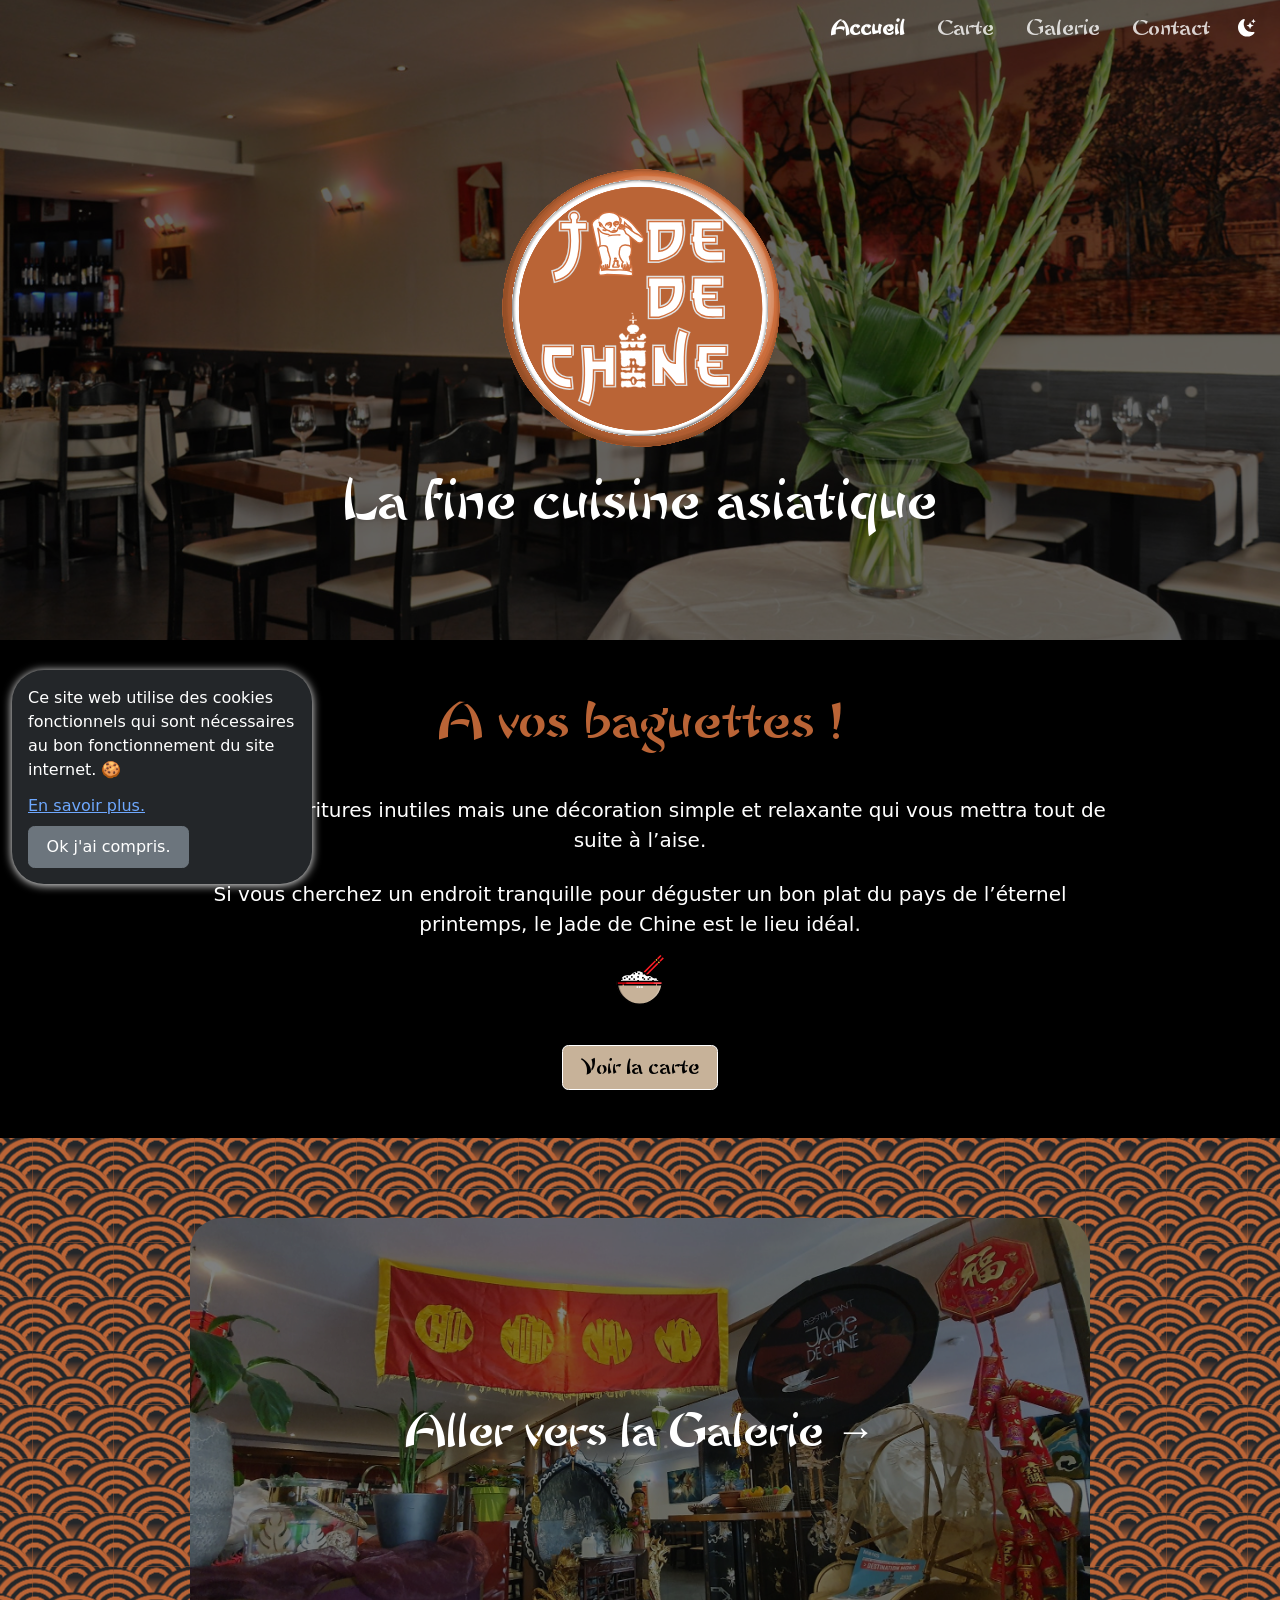
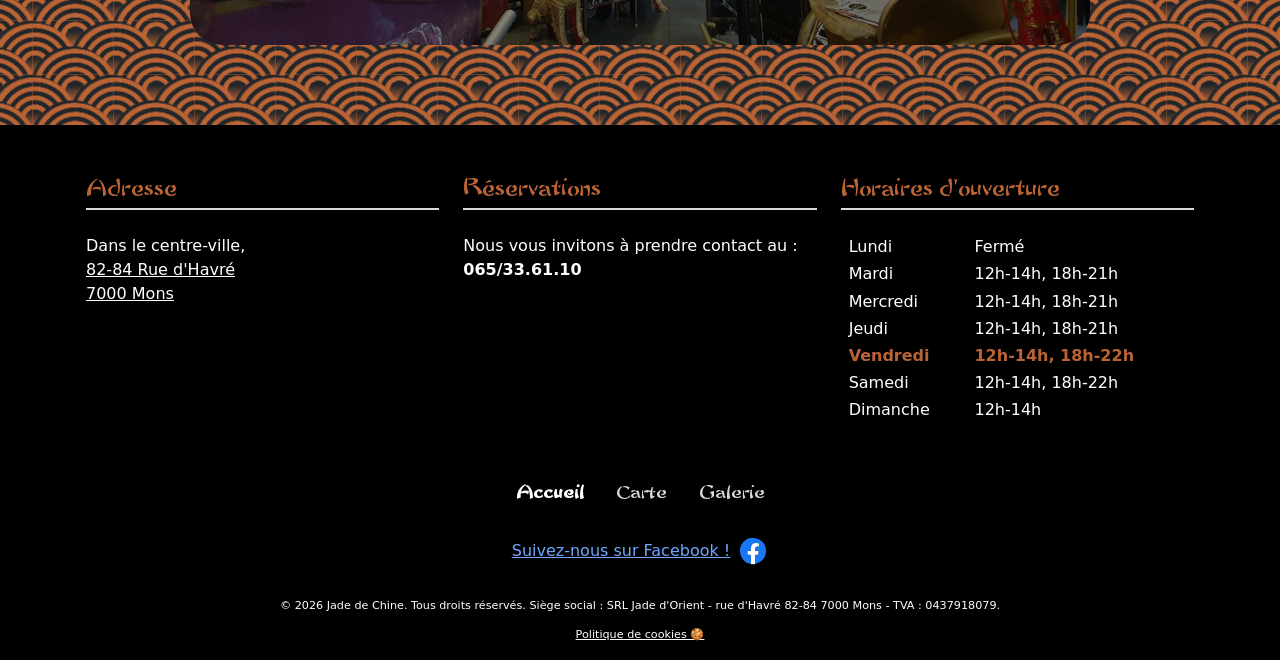
<file: index.html>
<!doctype html>
<html lang="fr">
<head>
  <meta charset="utf-8">
  <meta name="viewport" content="width=device-width, initial-scale=1">
  <title>Jade de Chine – Restaurant asiatique à Mons</title>
  <meta name="description" content="Jade de Chine, la fine cuisine asiatique au centre-ville de Mons : spécialités thaïlandaises, chinoises et vietnamiennes. 82-84 Rue d'Havré. Réservations : 065/33.61.10.">
  <meta name="author" content="Harrison NGUYEN &amp; Harry NGUYEN">
  <link rel="canonical" href="https://www.jadedechine.be/">
  <meta property="og:type" content="website">
  <meta property="og:site_name" content="Jade de Chine">
  <meta property="og:title" content="Jade de Chine – Restaurant asiatique à Mons">
  <meta property="og:description" content="Jade de Chine, la fine cuisine asiatique au centre-ville de Mons : spécialités thaïlandaises, chinoises et vietnamiennes. 82-84 Rue d'Havré. Réservations : 065/33.61.10.">
  <meta property="og:url" content="https://www.jadedechine.be/">
  <meta property="og:image" content="https://www.jadedechine.be/Images/Accueil.jpg">
  <meta name="theme-color" content="#ba6436">
  <link rel="icon" type="image/svg+xml" href="Images/JadeMons3.svg">
  <link rel="preload" href="Font/CHOWFUN_.TTF" as="font" type="font/ttf" crossorigin>
  <link rel="stylesheet" href="CSS/style.css">
  <script>
    /* Appliqué avant l'affichage pour éviter le « flash » du mauvais thème */
    document.documentElement.classList.add("js");
    try { if (sessionStorage.getItem("Theme") === "light") document.documentElement.classList.add("light"); } catch (e) {}
  </script>
</head>
<body>
  <a class="skip-link" href="#contenu">Aller au contenu</a>

  <!-- Barre de navigation (identique sur toutes les pages) -->
  <nav class="site-nav" id="site-nav" aria-label="Navigation principale">
    <div class="site-nav__inner">
      <a class="site-nav__brand" href="./" aria-label="Jade de Chine – Accueil">
        <img src="Images/JadeMons3.svg" alt="" width="40" height="40">
      </a>
      <button class="site-nav__toggle" type="button" aria-expanded="false" aria-controls="site-nav-menu" aria-label="Ouvrir le menu">
        <svg viewBox="0 0 30 30" aria-hidden="true"><path stroke="currentColor" stroke-linecap="round" stroke-width="2" d="M4 7h22M4 15h22M4 23h22"/></svg>
      </button>
      <ul class="site-nav__menu" id="site-nav-menu">
        <li><a class="site-nav__link" href="./" aria-current="page">Accueil</a></li>
        <li><a class="site-nav__link" href="Carte/">Carte</a></li>
        <li><a class="site-nav__link" href="Galerie/">Galerie</a></li>
        <li><a class="site-nav__link" href="#Contact">Contact</a></li>
        <li>
          <button class="theme-toggle" type="button" data-theme-toggle aria-label="Passer au thème clair" aria-pressed="false">
            <svg class="ico-moon" viewBox="0 0 16 16" aria-hidden="true"><path d="M6 .278a.768.768 0 0 1 .08.858 7.208 7.208 0 0 0-.878 3.46c0 4.021 3.278 7.277 7.318 7.277.527 0 1.04-.055 1.533-.16a.787.787 0 0 1 .81.316.733.733 0 0 1-.031.893A8.349 8.349 0 0 1 8.344 16C3.734 16 0 12.286 0 7.71 0 4.266 2.114 1.312 5.124.06A.752.752 0 0 1 6 .278z"/><path d="M10.794 3.148a.217.217 0 0 1 .412 0l.387 1.162c.173.518.579.924 1.097 1.097l1.162.387a.217.217 0 0 1 0 .412l-1.162.387a1.734 1.734 0 0 0-1.097 1.097l-.387 1.162a.217.217 0 0 1-.412 0l-.387-1.162A1.734 1.734 0 0 0 9.31 6.593l-1.162-.387a.217.217 0 0 1 0-.412l1.162-.387a1.734 1.734 0 0 0 1.097-1.097l.387-1.162zM13.863.099a.145.145 0 0 1 .274 0l.258.774c.115.346.386.617.732.732l.774.258a.145.145 0 0 1 0 .274l-.774.258a1.156 1.156 0 0 0-.732.732l-.258.774a.145.145 0 0 1-.274 0l-.258-.774a1.156 1.156 0 0 0-.732-.732l-.774-.258a.145.145 0 0 1 0-.274l.774-.258c.346-.115.617-.386.732-.732L13.863.1z"/></svg>
            <svg class="ico-sun" viewBox="0 0 16 16" aria-hidden="true"><path d="M8 12a4 4 0 1 0 0-8 4 4 0 0 0 0 8zM8 0a.5.5 0 0 1 .5.5v2a.5.5 0 0 1-1 0v-2A.5.5 0 0 1 8 0zm0 13a.5.5 0 0 1 .5.5v2a.5.5 0 0 1-1 0v-2A.5.5 0 0 1 8 13zm8-5a.5.5 0 0 1-.5.5h-2a.5.5 0 0 1 0-1h2a.5.5 0 0 1 .5.5zM3 8a.5.5 0 0 1-.5.5h-2a.5.5 0 0 1 0-1h2A.5.5 0 0 1 3 8zm10.657-5.657a.5.5 0 0 1 0 .707l-1.414 1.415a.5.5 0 1 1-.707-.708l1.414-1.414a.5.5 0 0 1 .707 0zm-9.193 9.193a.5.5 0 0 1 0 .707L3.05 13.657a.5.5 0 0 1-.707-.707l1.414-1.414a.5.5 0 0 1 .707 0zm9.193 2.121a.5.5 0 0 1-.707 0l-1.414-1.414a.5.5 0 0 1 .707-.707l1.414 1.414a.5.5 0 0 1 0 .707zM4.464 4.465a.5.5 0 0 1-.707 0L2.343 3.05a.5.5 0 1 1 .707-.707l1.414 1.414a.5.5 0 0 1 0 .708z"/></svg>
          </button>
        </li>
      </ul>
    </div>
  </nav>

  <main id="contenu">
    <!-- En-tête -->
    <header class="hero">
      <img class="hero__img" src="Images/Accueil.jpg" alt="" fetchpriority="high">
      <div class="hero__content">
        <h1 class="sr-only">Jade de Chine – Restaurant asiatique à Mons</h1>
        <img class="hero__logo" src="Images/JadeMons3.svg" alt="Logo Jade de Chine">
        <p class="hero__tagline">La fine cuisine asiatique</p>
      </div>
    </header>

    <!-- Description -->
    <section class="intro">
      <h2 class="intro__title reveal">A vos baguettes !</h2>
      <p class="intro__text reveal">Ici, pas de fioritures inutiles mais une décoration simple et relaxante qui vous mettra tout de suite à l’aise.</p>
      <p class="intro__text reveal">Si vous cherchez un endroit tranquille pour déguster un bon plat du pays de l’éternel printemps, le Jade de Chine est le lieu idéal.</p>
      <img class="intro__rice reveal" src="Images/Rice.svg" alt="" width="50" height="50">
      <a class="btn reveal" href="Carte/">Voir la carte</a>
    </section>

    <!-- Vers la Galerie -->
    <section class="pattern-bg">
      <a class="teaser" href="Galerie/">
        <img src="Images/Galerie/Header.jpg" alt="" loading="lazy" width="2046" height="971">
        <span class="teaser__label">Aller vers la Galerie →</span>
      </a>
    </section>
  </main>

  <!-- Pied de page (identique sur toutes les pages) -->
  <footer class="site-footer" id="Contact">
    <div class="container">
      <div class="footer-cols">
        <section>
          <h2 class="footer-title">Adresse</h2>
          <address>
            Dans le centre-ville,<br>
            <a href="https://www.google.com/maps/search/?api=1&amp;query=Jade+de+Chine+82+Rue+d%27Havr%C3%A9+7000+Mons" target="_blank" rel="noopener">82-84 Rue d'Havré<br>7000 Mons</a>
          </address>
        </section>

        <section>
          <h2 class="footer-title">Réservations</h2>
          <p>Nous vous invitons à prendre contact au :<br>
            <a href="tel:+3265336110">065/33.61.10</a></p>
        </section>

        <section class="footer-cols__hours">
          <h2 class="footer-title">Horaires d'ouverture</h2>
          <table class="hours">
            <caption class="sr-only">Horaires d'ouverture</caption>
            <tbody>
              <tr data-day="1"><th scope="row">Lundi</th><td>Fermé</td></tr>
              <tr data-day="2"><th scope="row">Mardi</th><td>12h-14h, 18h-21h</td></tr>
              <tr data-day="3"><th scope="row">Mercredi</th><td>12h-14h, 18h-21h</td></tr>
              <tr data-day="4"><th scope="row">Jeudi</th><td>12h-14h, 18h-21h</td></tr>
              <tr data-day="5"><th scope="row">Vendredi</th><td>12h-14h, 18h-22h</td></tr>
              <tr data-day="6"><th scope="row">Samedi</th><td>12h-14h, 18h-22h</td></tr>
              <tr data-day="0"><th scope="row">Dimanche</th><td>12h-14h</td></tr>
            </tbody>
          </table>
        </section>
      </div>

      <nav aria-label="Pied de page">
        <ul class="footer-nav">
          <li><a href="./" aria-current="page">Accueil</a></li>
          <li><a href="Carte/">Carte</a></li>
          <li><a href="Galerie/">Galerie</a></li>
        </ul>
      </nav>

      <div class="footer-social">
        <a href="https://www.facebook.com/lejadedechine/?locale=fr_FR" target="_blank" rel="noopener">
          Suivez-nous sur Facebook !
          <img src="Images/Facebook.svg" alt="" width="30" height="30">
        </a>
      </div>

      <div class="footer-legal">
        <p>&copy; <span data-year>2025</span> Jade de Chine. Tous droits réservés. Siège social : SRL Jade d'Orient - rue d'Havré 82-84 7000 Mons - TVA : 0437918079.</p>
        <p><a href="Politique-Cookies/">Politique de cookies 🍪</a></p>
      </div>
    </div>
  </footer>

  <!-- Bandeau cookies -->
  <div class="cookie-banner" id="cookie-banner" role="region" aria-label="Information cookies" hidden>
    <p>Ce site web utilise des cookies fonctionnels qui sont nécessaires au bon fonctionnement du site internet. 🍪</p>
    <a href="Politique-Cookies/">En savoir plus.</a>
    <br>
    <button class="btn btn--secondary" type="button" data-cookie-ok>Ok j'ai compris.</button>
  </div>

  <script src="JS/main.js"></script>
  <script src="JS/annonces.js"></script>
</body>
</html>
</file>
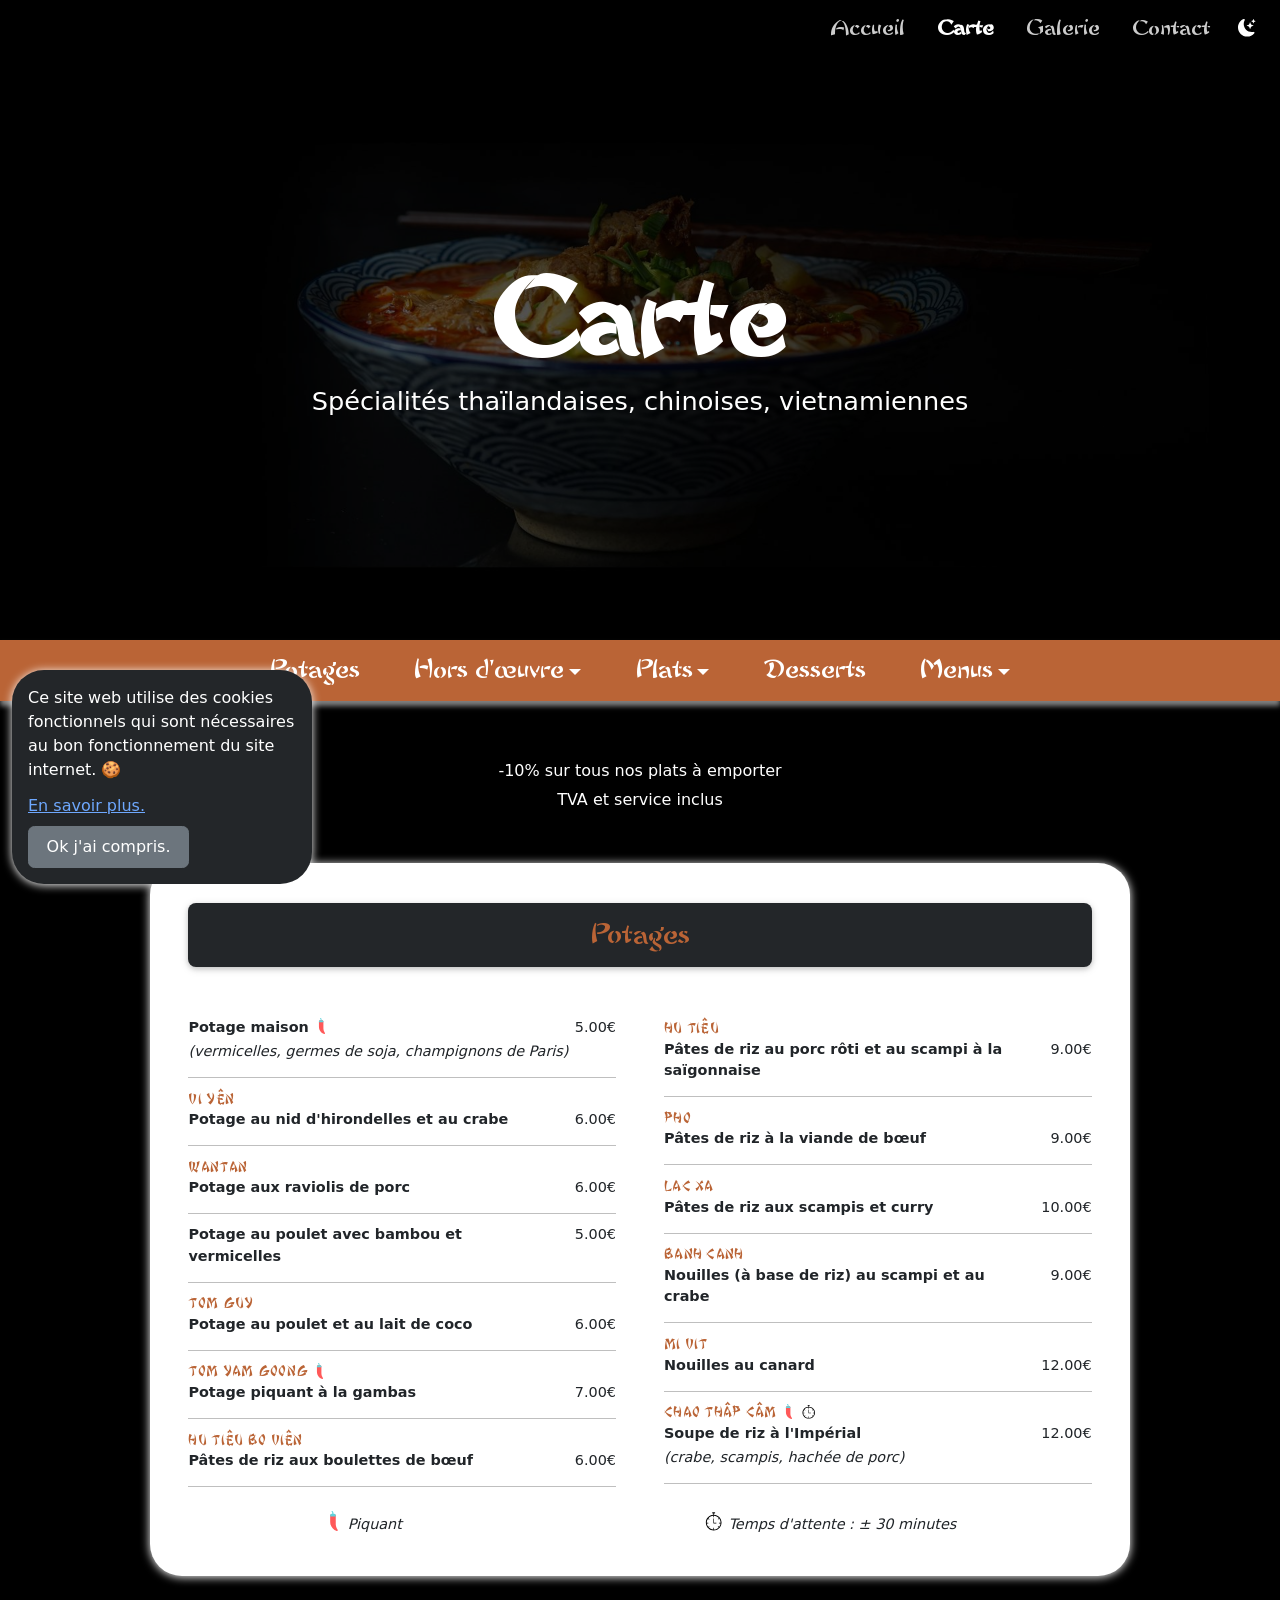
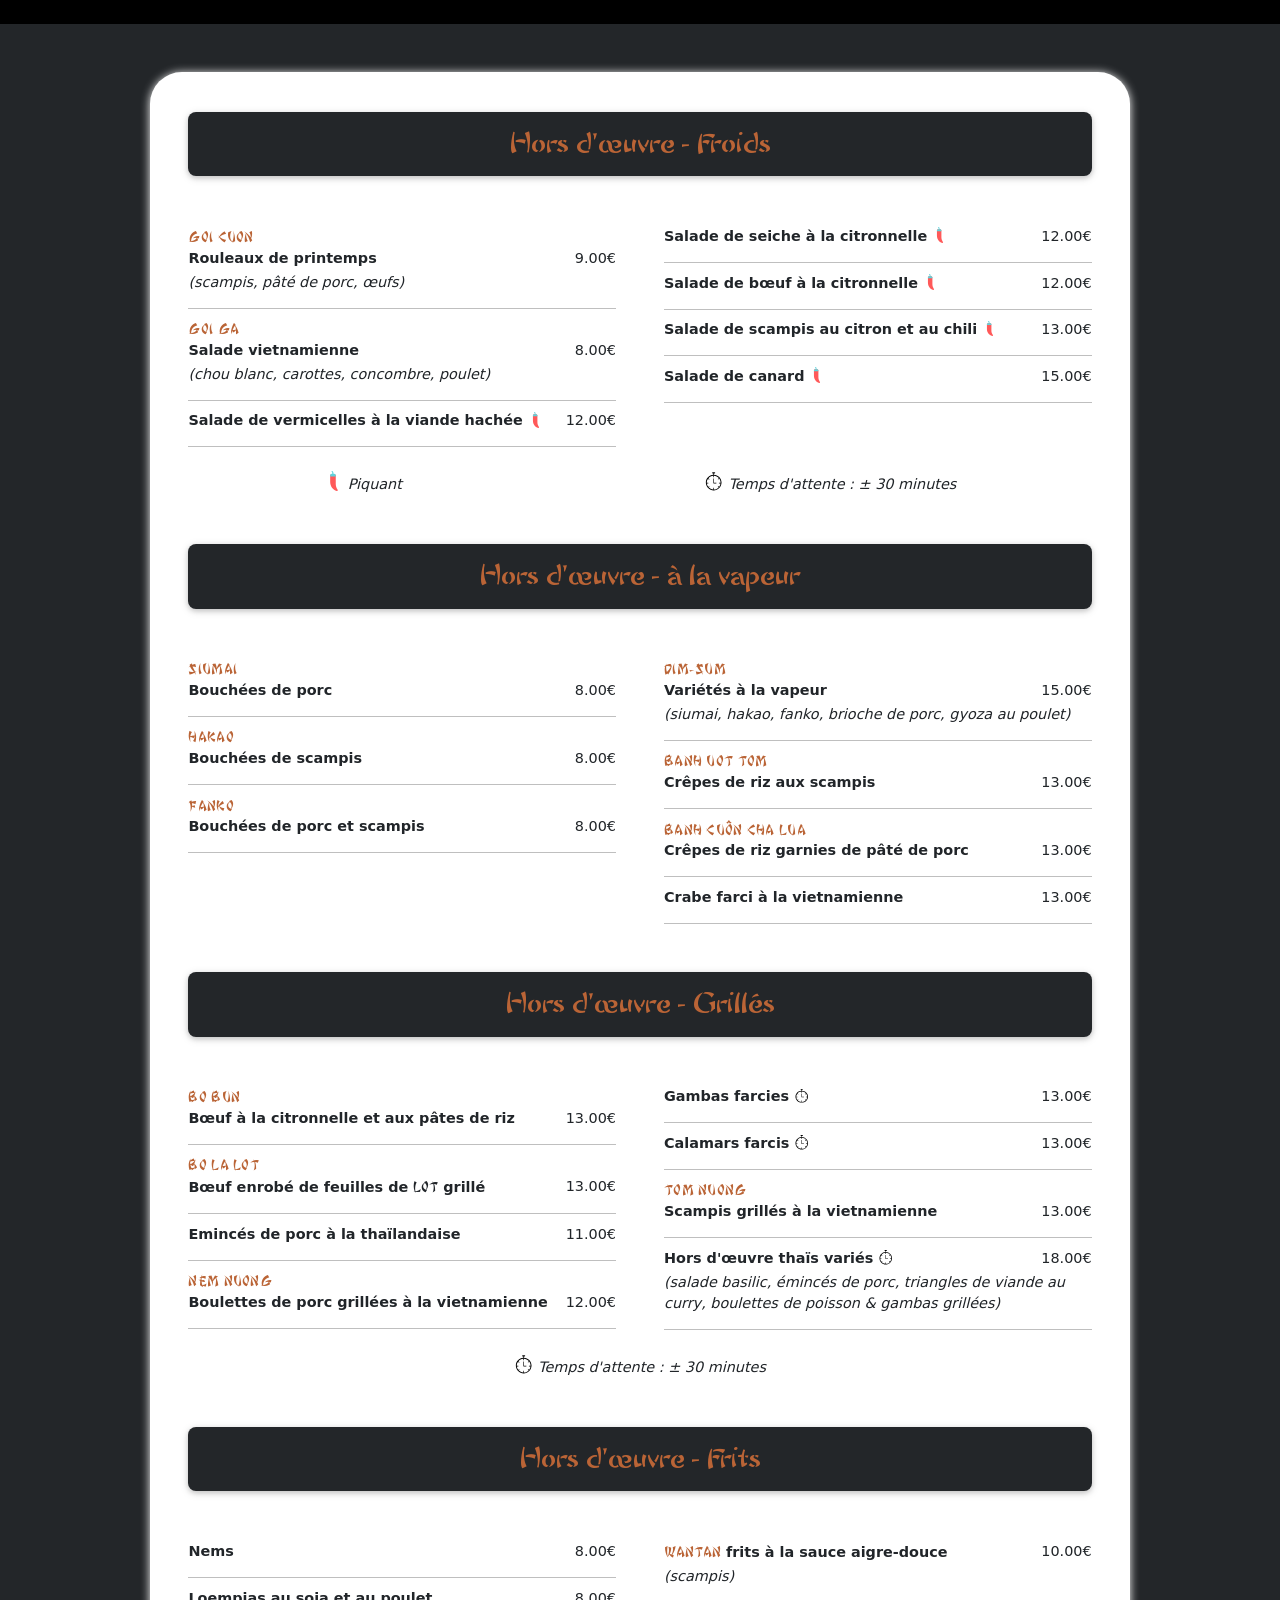
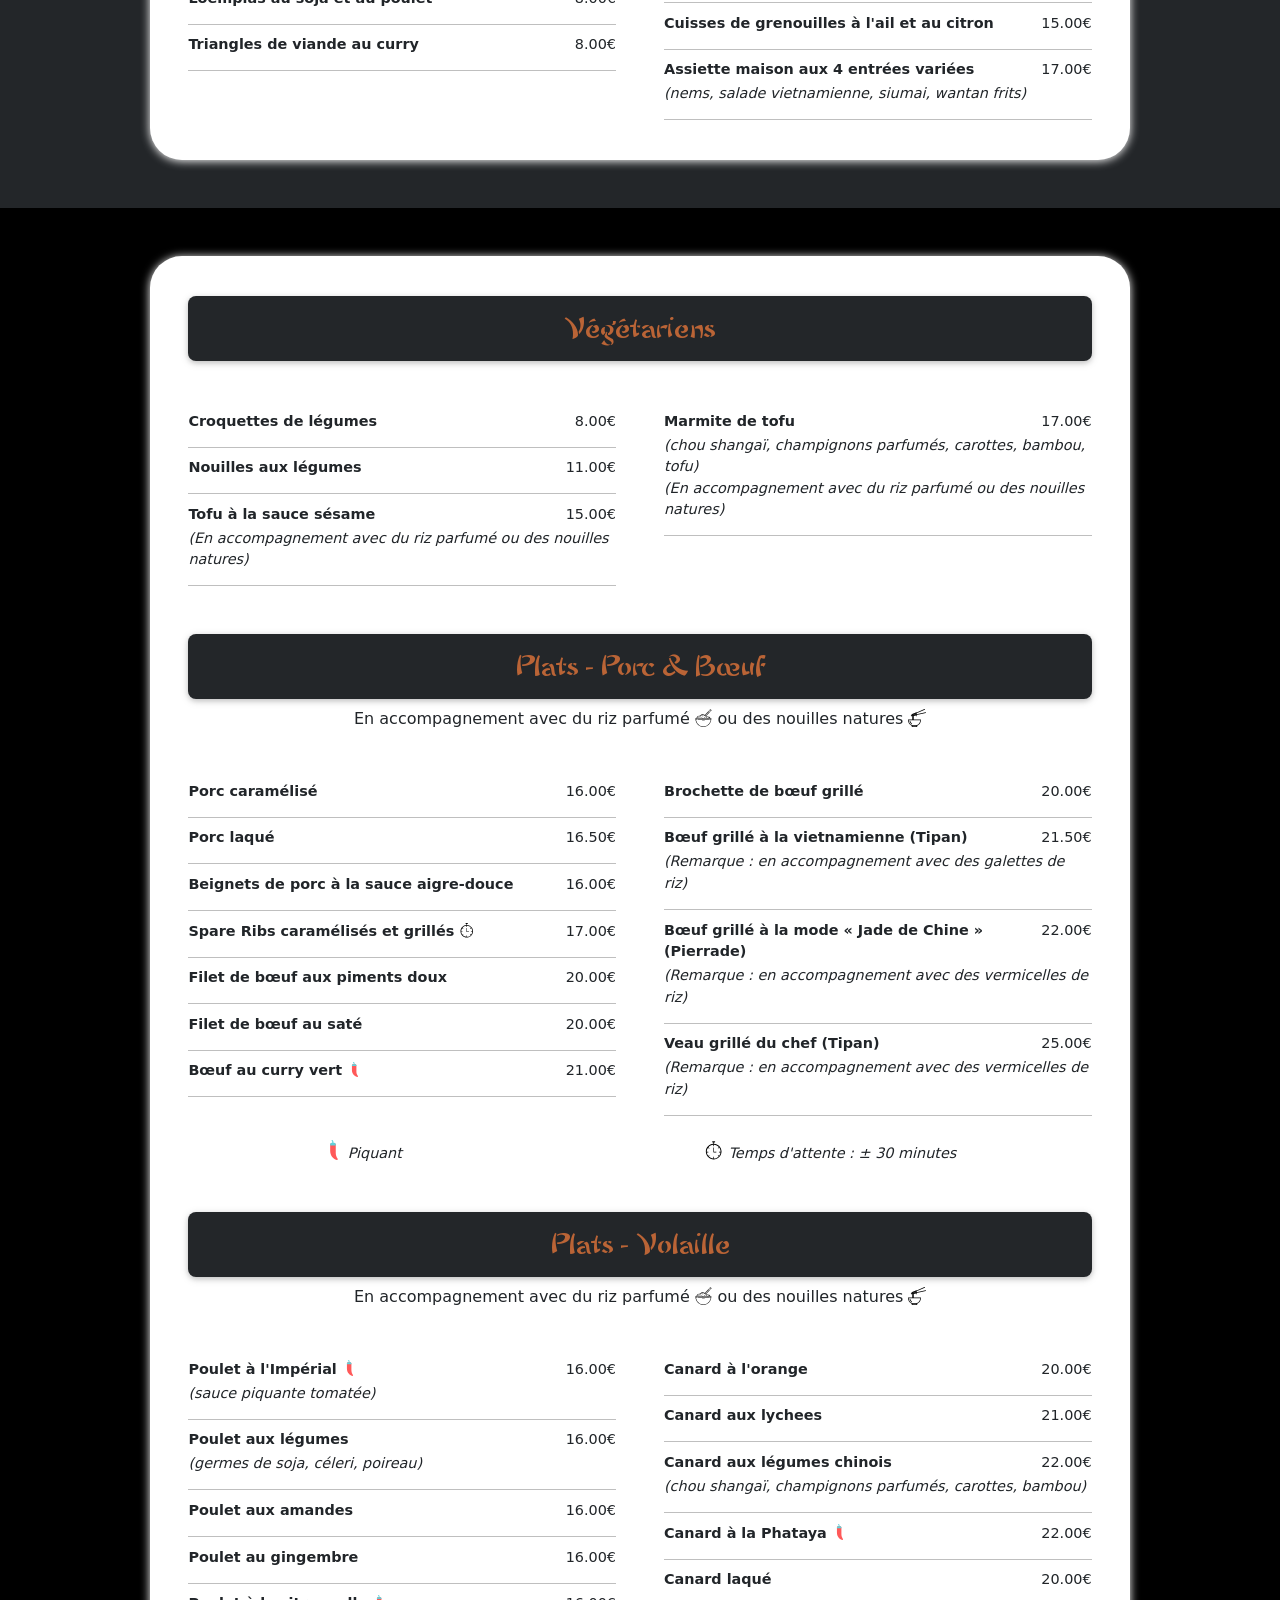
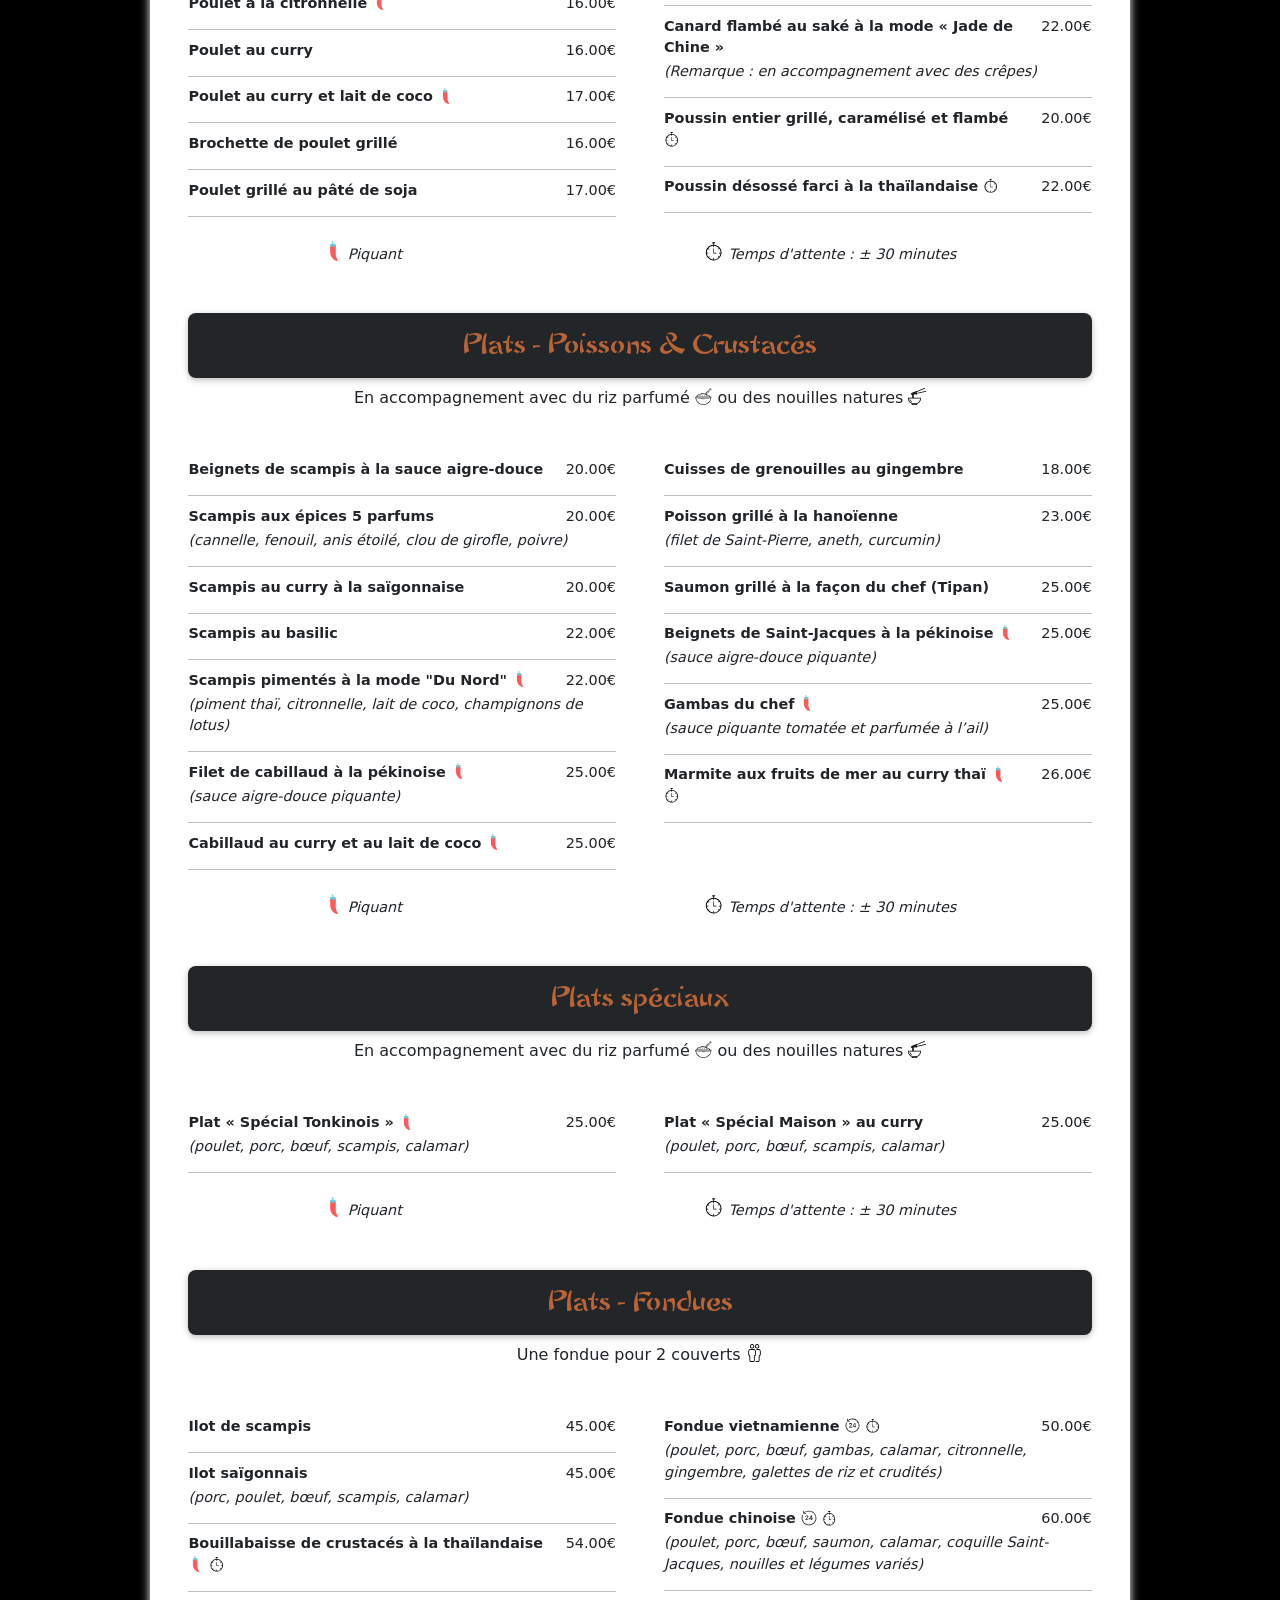
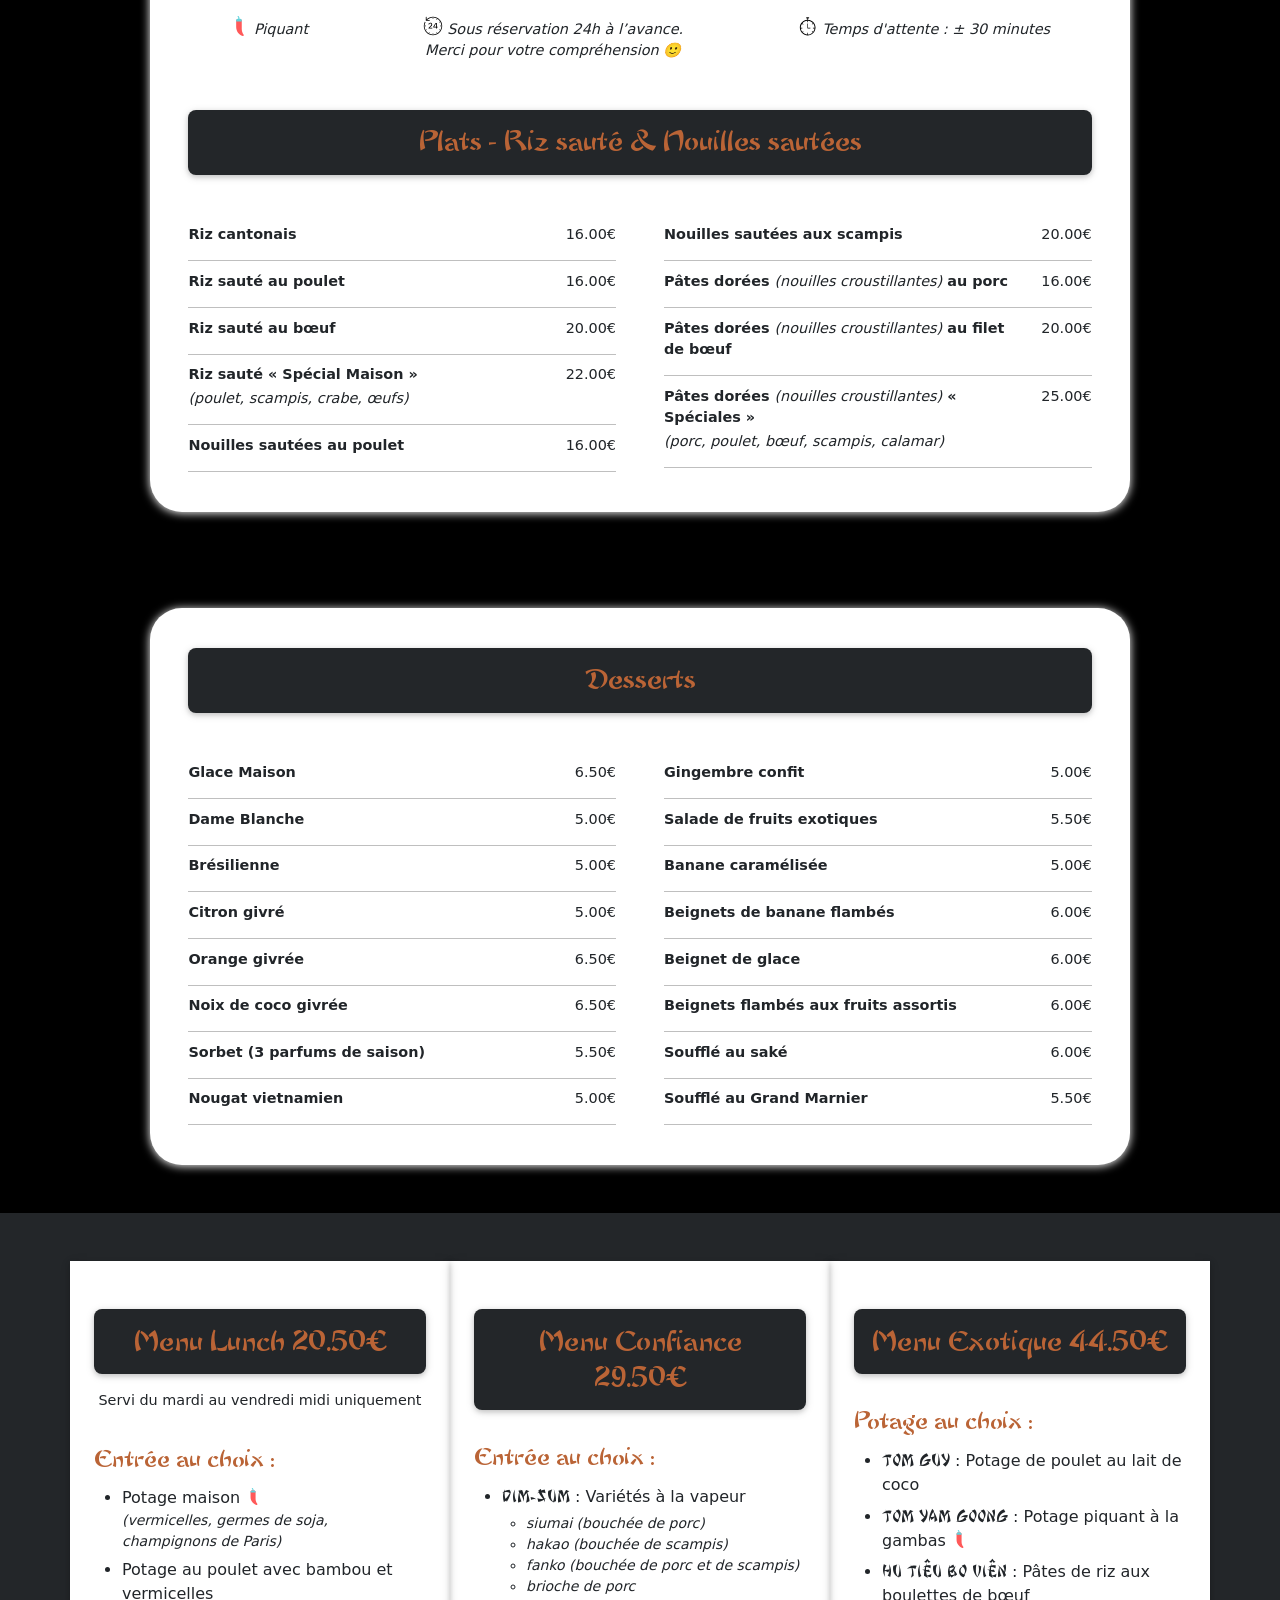
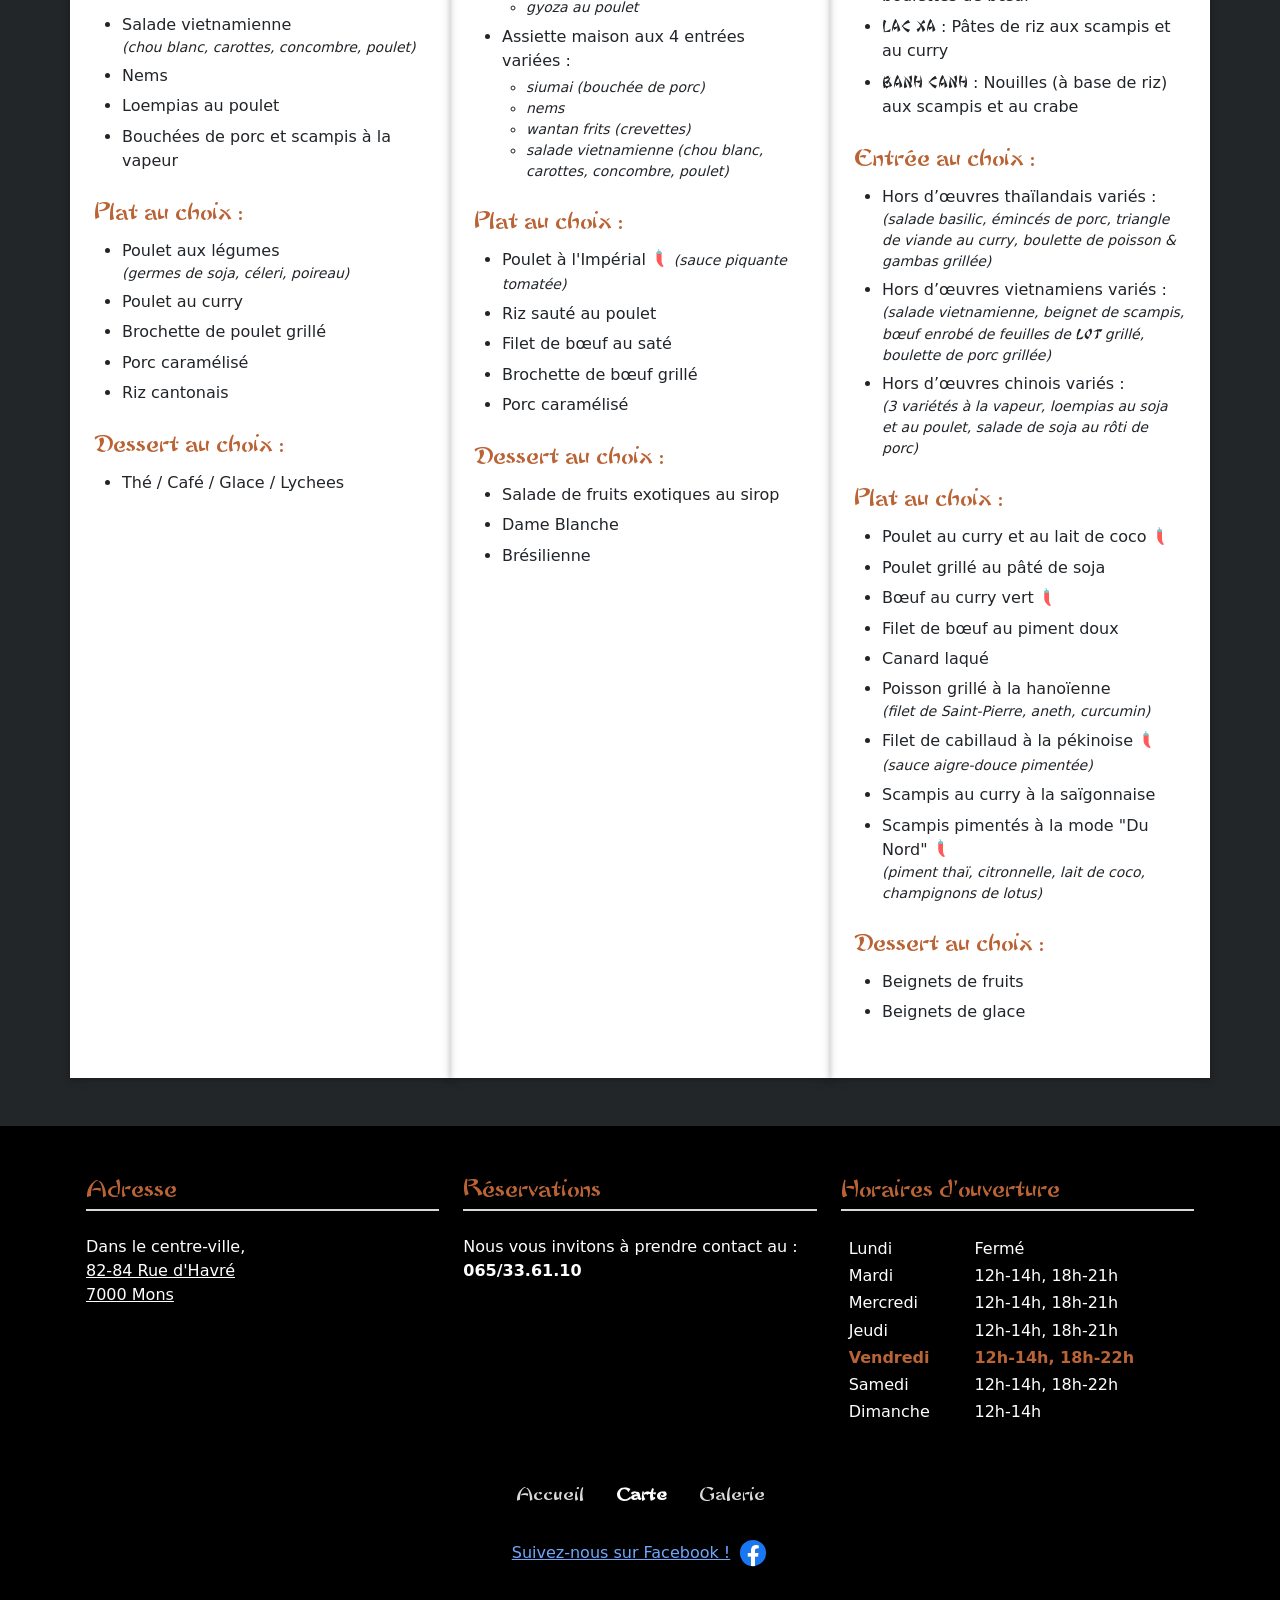
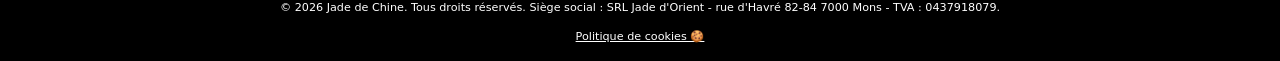
<file: Carte/index.html>
<!doctype html>
<html lang="fr">
<head>
  <meta charset="utf-8">
  <meta name="viewport" content="width=device-width, initial-scale=1">
  <title>Carte – Jade de Chine, Mons</title>
  <meta name="description" content="La carte du Jade de Chine à Mons : potages, hors d'œuvre, plats, fondues, desserts et menus. Spécialités thaïlandaises, chinoises et vietnamiennes. -10% à emporter.">
  <meta name="author" content="Harrison NGUYEN &amp; Harry NGUYEN">
  <link rel="canonical" href="https://www.jadedechine.be/Carte/">
  <meta property="og:type" content="website">
  <meta property="og:site_name" content="Jade de Chine">
  <meta property="og:title" content="Carte – Jade de Chine, Mons">
  <meta property="og:description" content="La carte du Jade de Chine à Mons : potages, hors d'œuvre, plats, fondues, desserts et menus. Spécialités thaïlandaises, chinoises et vietnamiennes. -10% à emporter.">
  <meta property="og:url" content="https://www.jadedechine.be/Carte/">
  <meta property="og:image" content="https://www.jadedechine.be/Images/Accueil.jpg">
  <meta name="theme-color" content="#ba6436">
  <link rel="icon" type="image/svg+xml" href="../Images/JadeMons3.svg">
  <link rel="preload" href="../Font/CHOWFUN_.TTF" as="font" type="font/ttf" crossorigin>
  <link rel="stylesheet" href="../CSS/style.css">
  <script>
    /* Appliqué avant l'affichage pour éviter le « flash » du mauvais thème */
    document.documentElement.classList.add("js");
    try { if (sessionStorage.getItem("Theme") === "light") document.documentElement.classList.add("light"); } catch (e) {}
  </script>
</head>
<body>
  <a class="skip-link" href="#contenu">Aller au contenu</a>

  <!-- Barre de navigation (identique sur toutes les pages) -->
  <nav class="site-nav" id="site-nav" aria-label="Navigation principale">
    <div class="site-nav__inner">
      <a class="site-nav__brand" href="../" aria-label="Jade de Chine – Accueil">
        <img src="../Images/JadeMons3.svg" alt="" width="40" height="40">
      </a>
      <button class="site-nav__toggle" type="button" aria-expanded="false" aria-controls="site-nav-menu" aria-label="Ouvrir le menu">
        <svg viewBox="0 0 30 30" aria-hidden="true"><path stroke="currentColor" stroke-linecap="round" stroke-width="2" d="M4 7h22M4 15h22M4 23h22"/></svg>
      </button>
      <ul class="site-nav__menu" id="site-nav-menu">
        <li><a class="site-nav__link" href="../">Accueil</a></li>
        <li><a class="site-nav__link" href="../Carte/" aria-current="page">Carte</a></li>
        <li><a class="site-nav__link" href="../Galerie/">Galerie</a></li>
        <li><a class="site-nav__link" href="#Contact">Contact</a></li>
        <li>
          <button class="theme-toggle" type="button" data-theme-toggle aria-label="Passer au thème clair" aria-pressed="false">
            <svg class="ico-moon" viewBox="0 0 16 16" aria-hidden="true"><path d="M6 .278a.768.768 0 0 1 .08.858 7.208 7.208 0 0 0-.878 3.46c0 4.021 3.278 7.277 7.318 7.277.527 0 1.04-.055 1.533-.16a.787.787 0 0 1 .81.316.733.733 0 0 1-.031.893A8.349 8.349 0 0 1 8.344 16C3.734 16 0 12.286 0 7.71 0 4.266 2.114 1.312 5.124.06A.752.752 0 0 1 6 .278z"/><path d="M10.794 3.148a.217.217 0 0 1 .412 0l.387 1.162c.173.518.579.924 1.097 1.097l1.162.387a.217.217 0 0 1 0 .412l-1.162.387a1.734 1.734 0 0 0-1.097 1.097l-.387 1.162a.217.217 0 0 1-.412 0l-.387-1.162A1.734 1.734 0 0 0 9.31 6.593l-1.162-.387a.217.217 0 0 1 0-.412l1.162-.387a1.734 1.734 0 0 0 1.097-1.097l.387-1.162zM13.863.099a.145.145 0 0 1 .274 0l.258.774c.115.346.386.617.732.732l.774.258a.145.145 0 0 1 0 .274l-.774.258a1.156 1.156 0 0 0-.732.732l-.258.774a.145.145 0 0 1-.274 0l-.258-.774a1.156 1.156 0 0 0-.732-.732l-.774-.258a.145.145 0 0 1 0-.274l.774-.258c.346-.115.617-.386.732-.732L13.863.1z"/></svg>
            <svg class="ico-sun" viewBox="0 0 16 16" aria-hidden="true"><path d="M8 12a4 4 0 1 0 0-8 4 4 0 0 0 0 8zM8 0a.5.5 0 0 1 .5.5v2a.5.5 0 0 1-1 0v-2A.5.5 0 0 1 8 0zm0 13a.5.5 0 0 1 .5.5v2a.5.5 0 0 1-1 0v-2A.5.5 0 0 1 8 13zm8-5a.5.5 0 0 1-.5.5h-2a.5.5 0 0 1 0-1h2a.5.5 0 0 1 .5.5zM3 8a.5.5 0 0 1-.5.5h-2a.5.5 0 0 1 0-1h2A.5.5 0 0 1 3 8zm10.657-5.657a.5.5 0 0 1 0 .707l-1.414 1.415a.5.5 0 1 1-.707-.708l1.414-1.414a.5.5 0 0 1 .707 0zm-9.193 9.193a.5.5 0 0 1 0 .707L3.05 13.657a.5.5 0 0 1-.707-.707l1.414-1.414a.5.5 0 0 1 .707 0zm9.193 2.121a.5.5 0 0 1-.707 0l-1.414-1.414a.5.5 0 0 1 .707-.707l1.414 1.414a.5.5 0 0 1 0 .707zM4.464 4.465a.5.5 0 0 1-.707 0L2.343 3.05a.5.5 0 1 1 .707-.707l1.414 1.414a.5.5 0 0 1 0 .708z"/></svg>
          </button>
        </li>
      </ul>
    </div>
  </nav>

  <main id="contenu">
    <!-- En-tête -->
    <header class="hero">
      <img class="hero__img hero__img--carte" src="../Images/Food3.jpg" alt="" fetchpriority="high">
      <div class="hero__content">
        <h1 class="hero__title">Carte</h1>
        <p class="hero__subtitle">Spécialités thaïlandaises, chinoises, vietnamiennes</p>
      </div>
    </header>

    <!-- Sous-menu de la carte -->
    <nav class="carte-nav" id="carte-nav" aria-label="Rubriques de la carte">
      <ul class="carte-nav__list">
        <li class="carte-nav__item">
          <a class="carte-nav__btn" href="#tabPotages" data-group="tabPotages">Potages</a>
        </li>
        <li class="carte-nav__item">
          <button class="carte-nav__btn" type="button" data-group="tabHors" aria-expanded="false" aria-controls="dd-hors">Hors d'œuvre</button>
          <ul class="carte-nav__dropdown" id="dd-hors" hidden>
            <li><a href="#Froids">Froids</a></li>
            <li><a href="#Vapeur">A la vapeur</a></li>
            <li><a href="#Grilles">Grillés</a></li>
            <li><a href="#Frits">Frits</a></li>
          </ul>
        </li>
        <li class="carte-nav__item">
          <button class="carte-nav__btn" type="button" data-group="tabPlats" aria-expanded="false" aria-controls="dd-plats">Plats</button>
          <ul class="carte-nav__dropdown" id="dd-plats" hidden>
            <li><a href="#Vege">Végétariens</a></li>
            <li><a href="#Viande">Porc &amp; Bœuf</a></li>
            <li><a href="#Volaille">Volaille</a></li>
            <li><a href="#Poissons">Poissons &amp; Crustacés</a></li>
            <li><a href="#Speciaux">Plats spéciaux</a></li>
            <li><a href="#Fondues">Fondues</a></li>
            <li><a href="#Riz">Riz &amp; Nouilles</a></li>
          </ul>
        </li>
        <li class="carte-nav__item">
          <a class="carte-nav__btn" href="#tabDesserts" data-group="tabDesserts">Desserts</a>
        </li>
        <li class="carte-nav__item">
          <button class="carte-nav__btn" type="button" data-group="tabMenu" aria-expanded="false" aria-controls="dd-menus">Menus</button>
          <ul class="carte-nav__dropdown" id="dd-menus" hidden>
            <li><a href="#menuLunch">Lunch</a></li>
            <li><a href="#menuConfiance">Confiance</a></li>
            <li><a href="#menuExotique">Exotique</a></li>
          </ul>
        </li>
      </ul>
    </nav>

    <p class="carte-intro">-10% sur tous nos plats à emporter<br>TVA et service inclus</p>

    <!-- ===================== POTAGES ===================== -->
    <div class="carte-group" id="tabPotages">
      <div class="carte-card">
        <section class="carte-section" aria-labelledby="t-potages">
          <h2 class="carte-section__title" id="t-potages">Potages</h2>
          <ul class="dishes">
            <li class="dish"><span class="dish__name">Potage maison <img class="ico" src="../Images/piment.svg" alt="Piquant"></span><span class="dish__price">5.00€</span><span class="dish__desc">(vermicelles, germes de soja, champignons de Paris)</span></li>
            <li class="dish"><span class="dish__vn">VI YÊN</span><span class="dish__name">Potage au nid d'hirondelles et au crabe</span><span class="dish__price">6.00€</span></li>
            <li class="dish"><span class="dish__vn">WANTAN</span><span class="dish__name">Potage aux raviolis de porc</span><span class="dish__price">6.00€</span></li>
            <li class="dish"><span class="dish__name">Potage au poulet avec bambou et vermicelles</span><span class="dish__price">5.00€</span></li>
            <li class="dish"><span class="dish__vn">TOM GUY</span><span class="dish__name">Potage au poulet et au lait de coco</span><span class="dish__price">6.00€</span></li>
            <li class="dish"><span class="dish__vn">TOM YAM GOONG <img class="ico" src="../Images/piment.svg" alt="Piquant"></span><span class="dish__name">Potage piquant à la gambas</span><span class="dish__price">7.00€</span></li>
            <li class="dish"><span class="dish__vn">HU TIÊU BO VIÊN</span><span class="dish__name">Pâtes de riz aux boulettes de bœuf</span><span class="dish__price">6.00€</span></li>
            <li class="dish"><span class="dish__vn">HU TIÊU</span><span class="dish__name">Pâtes de riz au porc rôti et au scampi à la saïgonnaise</span><span class="dish__price">9.00€</span></li>
            <li class="dish"><span class="dish__vn">PHO</span><span class="dish__name">Pâtes de riz à la viande de bœuf</span><span class="dish__price">9.00€</span></li>
            <li class="dish"><span class="dish__vn">LAC XA</span><span class="dish__name">Pâtes de riz aux scampis et curry</span><span class="dish__price">10.00€</span></li>
            <li class="dish"><span class="dish__vn">BANH CANH</span><span class="dish__name">Nouilles (à base de riz) au scampi et au crabe</span><span class="dish__price">9.00€</span></li>
            <li class="dish"><span class="dish__vn">MI VIT</span><span class="dish__name">Nouilles au canard</span><span class="dish__price">12.00€</span></li>
            <li class="dish"><span class="dish__vn">CHAO THÂP CÂM <img class="ico" src="../Images/piment.svg" alt="Piquant"> <img class="ico" src="../Images/chrono.svg" alt="Attente ± 30 minutes"></span><span class="dish__name">Soupe de riz à l'Impérial</span><span class="dish__price">12.00€</span><span class="dish__desc">(crabe, scampis, hachée de porc)</span></li>
          </ul>
          <ul class="legend">
            <li><img class="ico" src="../Images/piment.svg" alt="">Piquant</li>
            <li><img class="ico" src="../Images/chrono.svg" alt="">Temps d'attente : ± 30 minutes</li>
          </ul>
        </section>
      </div>
    </div>

    <!-- ===================== HORS D'ŒUVRE ===================== -->
    <div class="carte-group carte-group--alt" id="tabHors">
      <div class="carte-card">
        <section class="carte-section" id="Froids" aria-labelledby="t-froids">
          <h2 class="carte-section__title" id="t-froids">Hors d'œuvre - Froids</h2>
          <ul class="dishes">
            <li class="dish"><span class="dish__vn">GOI CUON</span><span class="dish__name">Rouleaux de printemps</span><span class="dish__price">9.00€</span><span class="dish__desc">(scampis, pâté de porc, œufs)</span></li>
            <li class="dish"><span class="dish__vn">GOI GA</span><span class="dish__name">Salade vietnamienne</span><span class="dish__price">8.00€</span><span class="dish__desc">(chou blanc, carottes, concombre, poulet)</span></li>
            <li class="dish"><span class="dish__name">Salade de vermicelles à la viande hachée <img class="ico" src="../Images/piment.svg" alt="Piquant"></span><span class="dish__price">12.00€</span></li>
            <li class="dish"><span class="dish__name">Salade de seiche à la citronnelle <img class="ico" src="../Images/piment.svg" alt="Piquant"></span><span class="dish__price">12.00€</span></li>
            <li class="dish"><span class="dish__name">Salade de bœuf à la citronnelle <img class="ico" src="../Images/piment.svg" alt="Piquant"></span><span class="dish__price">12.00€</span></li>
            <li class="dish"><span class="dish__name">Salade de scampis au citron et au chili <img class="ico" src="../Images/piment.svg" alt="Piquant"></span><span class="dish__price">13.00€</span></li>
            <li class="dish"><span class="dish__name">Salade de canard <img class="ico" src="../Images/piment.svg" alt="Piquant"></span><span class="dish__price">15.00€</span></li>
          </ul>
          <ul class="legend">
            <li><img class="ico" src="../Images/piment.svg" alt="">Piquant</li>
            <li><img class="ico" src="../Images/chrono.svg" alt="">Temps d'attente : ± 30 minutes</li>
          </ul>
        </section>

        <section class="carte-section" id="Vapeur" aria-labelledby="t-vapeur">
          <h2 class="carte-section__title" id="t-vapeur">Hors d'œuvre - à la vapeur</h2>
          <ul class="dishes">
            <li class="dish"><span class="dish__vn">SIUMAI</span><span class="dish__name">Bouchées de porc</span><span class="dish__price">8.00€</span></li>
            <li class="dish"><span class="dish__vn">HAKAO</span><span class="dish__name">Bouchées de scampis</span><span class="dish__price">8.00€</span></li>
            <li class="dish"><span class="dish__vn">FANKO</span><span class="dish__name">Bouchées de porc et scampis</span><span class="dish__price">8.00€</span></li>
            <li class="dish"><span class="dish__vn">DIM-SUM</span><span class="dish__name">Variétés à la vapeur</span><span class="dish__price">15.00€</span><span class="dish__desc">(siumai, hakao, fanko, brioche de porc, gyoza au poulet)</span></li>
            <li class="dish"><span class="dish__vn">BANH UOT TOM</span><span class="dish__name">Crêpes de riz aux scampis</span><span class="dish__price">13.00€</span></li>
            <li class="dish"><span class="dish__vn">BANH CUÔN CHA LUA</span><span class="dish__name">Crêpes de riz garnies de pâté de porc</span><span class="dish__price">13.00€</span></li>
            <li class="dish"><span class="dish__name">Crabe farci à la vietnamienne</span><span class="dish__price">13.00€</span></li>
          </ul>
        </section>

        <section class="carte-section" id="Grilles" aria-labelledby="t-grilles">
          <h2 class="carte-section__title" id="t-grilles">Hors d'œuvre - Grillés</h2>
          <ul class="dishes">
            <li class="dish"><span class="dish__vn">BO BUN</span><span class="dish__name">Bœuf à la citronnelle et aux pâtes de riz</span><span class="dish__price">13.00€</span></li>
            <li class="dish"><span class="dish__vn">BO LA LOT</span><span class="dish__name">Bœuf enrobé de feuilles de <span class="vn">LOT</span> grillé</span><span class="dish__price">13.00€</span></li>
            <li class="dish"><span class="dish__name">Emincés de porc à la thaïlandaise</span><span class="dish__price">11.00€</span></li>
            <li class="dish"><span class="dish__vn">NEM NUONG</span><span class="dish__name">Boulettes de porc grillées à la vietnamienne</span><span class="dish__price">12.00€</span></li>
            <li class="dish"><span class="dish__name">Gambas farcies <img class="ico" src="../Images/chrono.svg" alt="Attente ± 30 minutes"></span><span class="dish__price">13.00€</span></li>
            <li class="dish"><span class="dish__name">Calamars farcis <img class="ico" src="../Images/chrono.svg" alt="Attente ± 30 minutes"></span><span class="dish__price">13.00€</span></li>
            <li class="dish"><span class="dish__vn">TOM NUONG</span><span class="dish__name">Scampis grillés à la vietnamienne</span><span class="dish__price">13.00€</span></li>
            <li class="dish"><span class="dish__name">Hors d'œuvre thaïs variés <img class="ico" src="../Images/chrono.svg" alt="Attente ± 30 minutes"></span><span class="dish__price">18.00€</span><span class="dish__desc">(salade basilic, émincés de porc, triangles de viande au curry, boulettes de poisson &amp; gambas grillées)</span></li>
          </ul>
          <ul class="legend">
            <li><img class="ico" src="../Images/chrono.svg" alt="">Temps d'attente : ± 30 minutes</li>
          </ul>
        </section>

        <section class="carte-section" id="Frits" aria-labelledby="t-frits">
          <h2 class="carte-section__title" id="t-frits">Hors d'œuvre - Frits</h2>
          <ul class="dishes">
            <li class="dish"><span class="dish__name">Nems</span><span class="dish__price">8.00€</span></li>
            <li class="dish"><span class="dish__name">Loempias au soja et au poulet</span><span class="dish__price">8.00€</span></li>
            <li class="dish"><span class="dish__name">Triangles de viande au curry</span><span class="dish__price">8.00€</span></li>
            <li class="dish"><span class="dish__name"><span class="vn accent">WANTAN</span> frits à la sauce aigre-douce</span><span class="dish__price">10.00€</span><span class="dish__desc">(scampis)</span></li>
            <li class="dish"><span class="dish__name">Cuisses de grenouilles à l'ail et au citron</span><span class="dish__price">15.00€</span></li>
            <li class="dish"><span class="dish__name">Assiette maison aux 4 entrées variées</span><span class="dish__price">17.00€</span><span class="dish__desc">(nems, salade vietnamienne, siumai, wantan frits)</span></li>
          </ul>
        </section>
      </div>
    </div>

    <!-- ===================== PLATS ===================== -->
    <div class="carte-group" id="tabPlats">
      <div class="carte-card">
        <section class="carte-section" id="Vege" aria-labelledby="t-vege">
          <h2 class="carte-section__title" id="t-vege">Végétariens</h2>
          <ul class="dishes">
            <li class="dish"><span class="dish__name">Croquettes de légumes</span><span class="dish__price">8.00€</span></li>
            <li class="dish"><span class="dish__name">Nouilles aux légumes</span><span class="dish__price">11.00€</span></li>
            <li class="dish"><span class="dish__name">Tofu à la sauce sésame</span><span class="dish__price">15.00€</span><span class="dish__desc">(En accompagnement avec du riz parfumé ou des nouilles natures)</span></li>
            <li class="dish"><span class="dish__name">Marmite de tofu</span><span class="dish__price">17.00€</span><span class="dish__desc">(chou shangaï, champignons parfumés, carottes, bambou, tofu)<br>(En accompagnement avec du riz parfumé ou des nouilles natures)</span></li>
          </ul>
        </section>

        <section class="carte-section" id="Viande" aria-labelledby="t-viande">
          <h2 class="carte-section__title" id="t-viande">Plats - Porc &amp; Bœuf</h2>
          <p class="carte-section__note">En accompagnement avec du riz parfumé <img class="ico" src="../Images/Rice_B&amp;W.svg" alt=""> ou des nouilles natures <img class="ico" src="../Images/Noodles.svg" alt=""></p>
          <ul class="dishes">
            <li class="dish"><span class="dish__name">Porc caramélisé</span><span class="dish__price">16.00€</span></li>
            <li class="dish"><span class="dish__name">Porc laqué</span><span class="dish__price">16.50€</span></li>
            <li class="dish"><span class="dish__name">Beignets de porc à la sauce aigre-douce</span><span class="dish__price">16.00€</span></li>
            <li class="dish"><span class="dish__name">Spare Ribs caramélisés et grillés <img class="ico" src="../Images/chrono.svg" alt="Attente ± 30 minutes"></span><span class="dish__price">17.00€</span></li>
            <li class="dish"><span class="dish__name">Filet de bœuf aux piments doux</span><span class="dish__price">20.00€</span></li>
            <li class="dish"><span class="dish__name">Filet de bœuf au saté</span><span class="dish__price">20.00€</span></li>
            <li class="dish"><span class="dish__name">Bœuf au curry vert <img class="ico" src="../Images/piment.svg" alt="Piquant"></span><span class="dish__price">21.00€</span></li>
            <li class="dish"><span class="dish__name">Brochette de bœuf grillé</span><span class="dish__price">20.00€</span></li>
            <li class="dish"><span class="dish__name">Bœuf grillé à la vietnamienne (Tipan)</span><span class="dish__price">21.50€</span><span class="dish__desc">(Remarque : en accompagnement avec des galettes de riz)</span></li>
            <li class="dish"><span class="dish__name">Bœuf grillé à la mode « Jade de Chine » (Pierrade)</span><span class="dish__price">22.00€</span><span class="dish__desc">(Remarque : en accompagnement avec des vermicelles de riz)</span></li>
            <li class="dish"><span class="dish__name">Veau grillé du chef (Tipan)</span><span class="dish__price">25.00€</span><span class="dish__desc">(Remarque : en accompagnement avec des vermicelles de riz)</span></li>
          </ul>
          <ul class="legend">
            <li><img class="ico" src="../Images/piment.svg" alt="">Piquant</li>
            <li><img class="ico" src="../Images/chrono.svg" alt="">Temps d'attente : ± 30 minutes</li>
          </ul>
        </section>

        <section class="carte-section" id="Volaille" aria-labelledby="t-volaille">
          <h2 class="carte-section__title" id="t-volaille">Plats - Volaille</h2>
          <p class="carte-section__note">En accompagnement avec du riz parfumé <img class="ico" src="../Images/Rice_B&amp;W.svg" alt=""> ou des nouilles natures <img class="ico" src="../Images/Noodles.svg" alt=""></p>
          <ul class="dishes">
            <li class="dish"><span class="dish__name">Poulet à l'Impérial <img class="ico" src="../Images/piment.svg" alt="Piquant"></span><span class="dish__price">16.00€</span><span class="dish__desc">(sauce piquante tomatée)</span></li>
            <li class="dish"><span class="dish__name">Poulet aux légumes</span><span class="dish__price">16.00€</span><span class="dish__desc">(germes de soja, céleri, poireau)</span></li>
            <li class="dish"><span class="dish__name">Poulet aux amandes</span><span class="dish__price">16.00€</span></li>
            <li class="dish"><span class="dish__name">Poulet au gingembre</span><span class="dish__price">16.00€</span></li>
            <li class="dish"><span class="dish__name">Poulet à la citronnelle <img class="ico" src="../Images/piment.svg" alt="Piquant"></span><span class="dish__price">16.00€</span></li>
            <li class="dish"><span class="dish__name">Poulet au curry</span><span class="dish__price">16.00€</span></li>
            <li class="dish"><span class="dish__name">Poulet au curry et lait de coco <img class="ico" src="../Images/piment.svg" alt="Piquant"></span><span class="dish__price">17.00€</span></li>
            <li class="dish"><span class="dish__name">Brochette de poulet grillé</span><span class="dish__price">16.00€</span></li>
            <li class="dish"><span class="dish__name">Poulet grillé au pâté de soja</span><span class="dish__price">17.00€</span></li>
            <li class="dish"><span class="dish__name">Canard à l'orange</span><span class="dish__price">20.00€</span></li>
            <li class="dish"><span class="dish__name">Canard aux lychees</span><span class="dish__price">21.00€</span></li>
            <li class="dish"><span class="dish__name">Canard aux légumes chinois</span><span class="dish__price">22.00€</span><span class="dish__desc">(chou shangaï, champignons parfumés, carottes, bambou)</span></li>
            <li class="dish"><span class="dish__name">Canard à la Phataya <img class="ico" src="../Images/piment.svg" alt="Piquant"></span><span class="dish__price">22.00€</span></li>
            <li class="dish"><span class="dish__name">Canard laqué</span><span class="dish__price">20.00€</span></li>
            <li class="dish"><span class="dish__name">Canard flambé au saké à la mode « Jade de Chine »</span><span class="dish__price">22.00€</span><span class="dish__desc">(Remarque : en accompagnement avec des crêpes)</span></li>
            <li class="dish"><span class="dish__name">Poussin entier grillé, caramélisé et flambé <img class="ico" src="../Images/chrono.svg" alt="Attente ± 30 minutes"></span><span class="dish__price">20.00€</span></li>
            <li class="dish"><span class="dish__name">Poussin désossé farci à la thaïlandaise <img class="ico" src="../Images/chrono.svg" alt="Attente ± 30 minutes"></span><span class="dish__price">22.00€</span></li>
          </ul>
          <ul class="legend">
            <li><img class="ico" src="../Images/piment.svg" alt="">Piquant</li>
            <li><img class="ico" src="../Images/chrono.svg" alt="">Temps d'attente : ± 30 minutes</li>
          </ul>
        </section>

        <section class="carte-section" id="Poissons" aria-labelledby="t-poissons">
          <h2 class="carte-section__title" id="t-poissons">Plats - Poissons &amp; Crustacés</h2>
          <p class="carte-section__note">En accompagnement avec du riz parfumé <img class="ico" src="../Images/Rice_B&amp;W.svg" alt=""> ou des nouilles natures <img class="ico" src="../Images/Noodles.svg" alt=""></p>
          <ul class="dishes">
            <li class="dish"><span class="dish__name">Beignets de scampis à la sauce aigre-douce</span><span class="dish__price">20.00€</span></li>
            <li class="dish"><span class="dish__name">Scampis aux épices 5 parfums</span><span class="dish__price">20.00€</span><span class="dish__desc">(cannelle, fenouil, anis étoilé, clou de girofle, poivre)</span></li>
            <li class="dish"><span class="dish__name">Scampis au curry à la saïgonnaise</span><span class="dish__price">20.00€</span></li>
            <li class="dish"><span class="dish__name">Scampis au basilic</span><span class="dish__price">22.00€</span></li>
            <li class="dish"><span class="dish__name">Scampis pimentés à la mode "Du Nord" <img class="ico" src="../Images/piment.svg" alt="Piquant"></span><span class="dish__price">22.00€</span><span class="dish__desc">(piment thaï, citronnelle, lait de coco, champignons de lotus)</span></li>
            <li class="dish"><span class="dish__name">Filet de cabillaud à la pékinoise <img class="ico" src="../Images/piment.svg" alt="Piquant"></span><span class="dish__price">25.00€</span><span class="dish__desc">(sauce aigre-douce piquante)</span></li>
            <li class="dish"><span class="dish__name">Cabillaud au curry et au lait de coco <img class="ico" src="../Images/piment.svg" alt="Piquant"></span><span class="dish__price">25.00€</span></li>
            <li class="dish"><span class="dish__name">Cuisses de grenouilles au gingembre</span><span class="dish__price">18.00€</span></li>
            <li class="dish"><span class="dish__name">Poisson grillé à la hanoïenne</span><span class="dish__price">23.00€</span><span class="dish__desc">(filet de Saint-Pierre, aneth, curcumin)</span></li>
            <li class="dish"><span class="dish__name">Saumon grillé à la façon du chef (Tipan)</span><span class="dish__price">25.00€</span></li>
            <li class="dish"><span class="dish__name">Beignets de Saint-Jacques à la pékinoise <img class="ico" src="../Images/piment.svg" alt="Piquant"></span><span class="dish__price">25.00€</span><span class="dish__desc">(sauce aigre-douce piquante)</span></li>
            <li class="dish"><span class="dish__name">Gambas du chef <img class="ico" src="../Images/piment.svg" alt="Piquant"></span><span class="dish__price">25.00€</span><span class="dish__desc">(sauce piquante tomatée et parfumée à l’ail)</span></li>
            <li class="dish"><span class="dish__name">Marmite aux fruits de mer au curry thaï <img class="ico" src="../Images/piment.svg" alt="Piquant"> <img class="ico" src="../Images/chrono.svg" alt="Attente ± 30 minutes"></span><span class="dish__price">26.00€</span></li>
          </ul>
          <ul class="legend">
            <li><img class="ico" src="../Images/piment.svg" alt="">Piquant</li>
            <li><img class="ico" src="../Images/chrono.svg" alt="">Temps d'attente : ± 30 minutes</li>
          </ul>
        </section>

        <section class="carte-section" id="Speciaux" aria-labelledby="t-speciaux">
          <h2 class="carte-section__title" id="t-speciaux">Plats spéciaux</h2>
          <p class="carte-section__note">En accompagnement avec du riz parfumé <img class="ico" src="../Images/Rice_B&amp;W.svg" alt=""> ou des nouilles natures <img class="ico" src="../Images/Noodles.svg" alt=""></p>
          <ul class="dishes">
            <li class="dish"><span class="dish__name">Plat « Spécial Tonkinois » <img class="ico" src="../Images/piment.svg" alt="Piquant"></span><span class="dish__price">25.00€</span><span class="dish__desc">(poulet, porc, bœuf, scampis, calamar)</span></li>
            <li class="dish"><span class="dish__name">Plat « Spécial Maison » au curry</span><span class="dish__price">25.00€</span><span class="dish__desc">(poulet, porc, bœuf, scampis, calamar)</span></li>
          </ul>
          <ul class="legend">
            <li><img class="ico" src="../Images/piment.svg" alt="">Piquant</li>
            <li><img class="ico" src="../Images/chrono.svg" alt="">Temps d'attente : ± 30 minutes</li>
          </ul>
        </section>

        <section class="carte-section" id="Fondues" aria-labelledby="t-fondues">
          <h2 class="carte-section__title" id="t-fondues">Plats - Fondues</h2>
          <p class="carte-section__note">Une fondue pour 2 couverts <img class="ico" src="../Images/2pers.svg" alt=""></p>
          <ul class="dishes">
            <li class="dish"><span class="dish__name">Ilot de scampis</span><span class="dish__price">45.00€</span></li>
            <li class="dish"><span class="dish__name">Ilot saïgonnais</span><span class="dish__price">45.00€</span><span class="dish__desc">(porc, poulet, bœuf, scampis, calamar)</span></li>
            <li class="dish"><span class="dish__name">Bouillabaisse de crustacés à la thaïlandaise <img class="ico" src="../Images/piment.svg" alt="Piquant"> <img class="ico" src="../Images/chrono.svg" alt="Attente ± 30 minutes"></span><span class="dish__price">54.00€</span></li>
            <li class="dish"><span class="dish__name">Fondue vietnamienne <img class="ico" src="../Images/24hours_light.svg" alt="Sur réservation 24h à l'avance"> <img class="ico" src="../Images/chrono.svg" alt="Attente ± 30 minutes"></span><span class="dish__price">50.00€</span><span class="dish__desc">(poulet, porc, bœuf, gambas, calamar, citronnelle, gingembre, galettes de riz et crudités)</span></li>
            <li class="dish"><span class="dish__name">Fondue chinoise <img class="ico" src="../Images/24hours_light.svg" alt="Sur réservation 24h à l'avance"> <img class="ico" src="../Images/chrono.svg" alt="Attente ± 30 minutes"></span><span class="dish__price">60.00€</span><span class="dish__desc">(poulet, porc, bœuf, saumon, calamar, coquille Saint-Jacques, nouilles et légumes variés)</span></li>
          </ul>
          <ul class="legend">
            <li><img class="ico" src="../Images/piment.svg" alt="">Piquant</li>
            <li><img class="ico" src="../Images/24hours_light.svg" alt="">Sous réservation 24h à l’avance.<br>Merci pour votre compréhension 🙂</li>
            <li><img class="ico" src="../Images/chrono.svg" alt="">Temps d'attente : ± 30 minutes</li>
          </ul>
        </section>

        <section class="carte-section" id="Riz" aria-labelledby="t-riz">
          <h2 class="carte-section__title" id="t-riz">Plats - Riz sauté &amp; Nouilles sautées</h2>
          <ul class="dishes">
            <li class="dish"><span class="dish__name">Riz cantonais</span><span class="dish__price">16.00€</span></li>
            <li class="dish"><span class="dish__name">Riz sauté au poulet</span><span class="dish__price">16.00€</span></li>
            <li class="dish"><span class="dish__name">Riz sauté au bœuf</span><span class="dish__price">20.00€</span></li>
            <li class="dish"><span class="dish__name">Riz sauté « Spécial Maison »</span><span class="dish__price">22.00€</span><span class="dish__desc">(poulet, scampis, crabe, œufs)</span></li>
            <li class="dish"><span class="dish__name">Nouilles sautées au poulet</span><span class="dish__price">16.00€</span></li>
            <li class="dish"><span class="dish__name">Nouilles sautées aux scampis</span><span class="dish__price">20.00€</span></li>
            <li class="dish"><span class="dish__name">Pâtes dorées <span class="light-italic">(nouilles croustillantes)</span> au porc</span><span class="dish__price">16.00€</span></li>
            <li class="dish"><span class="dish__name">Pâtes dorées <span class="light-italic">(nouilles croustillantes)</span> au filet de bœuf</span><span class="dish__price">20.00€</span></li>
            <li class="dish"><span class="dish__name">Pâtes dorées <span class="light-italic">(nouilles croustillantes)</span> « Spéciales »</span><span class="dish__price">25.00€</span><span class="dish__desc">(porc, poulet, bœuf, scampis, calamar)</span></li>
          </ul>
        </section>
      </div>
    </div>

    <!-- ===================== DESSERTS ===================== -->
    <div class="carte-group" id="tabDesserts">
      <div class="carte-card">
        <section class="carte-section" aria-labelledby="t-desserts">
          <h2 class="carte-section__title" id="t-desserts">Desserts</h2>
          <ul class="dishes">
            <li class="dish"><span class="dish__name">Glace Maison</span><span class="dish__price">6.50€</span></li>
            <li class="dish"><span class="dish__name">Dame Blanche</span><span class="dish__price">5.00€</span></li>
            <li class="dish"><span class="dish__name">Brésilienne</span><span class="dish__price">5.00€</span></li>
            <li class="dish"><span class="dish__name">Citron givré</span><span class="dish__price">5.00€</span></li>
            <li class="dish"><span class="dish__name">Orange givrée</span><span class="dish__price">6.50€</span></li>
            <li class="dish"><span class="dish__name">Noix de coco givrée</span><span class="dish__price">6.50€</span></li>
            <li class="dish"><span class="dish__name">Sorbet (3 parfums de saison)</span><span class="dish__price">5.50€</span></li>
            <li class="dish"><span class="dish__name">Nougat vietnamien</span><span class="dish__price">5.00€</span></li>
            <li class="dish"><span class="dish__name">Gingembre confit</span><span class="dish__price">5.00€</span></li>
            <li class="dish"><span class="dish__name">Salade de fruits exotiques</span><span class="dish__price">5.50€</span></li>
            <li class="dish"><span class="dish__name">Banane caramélisée</span><span class="dish__price">5.00€</span></li>
            <li class="dish"><span class="dish__name">Beignets de banane flambés</span><span class="dish__price">6.00€</span></li>
            <li class="dish"><span class="dish__name">Beignet de glace</span><span class="dish__price">6.00€</span></li>
            <li class="dish"><span class="dish__name">Beignets flambés aux fruits assortis</span><span class="dish__price">6.00€</span></li>
            <li class="dish"><span class="dish__name">Soufflé au saké</span><span class="dish__price">6.00€</span></li>
            <li class="dish"><span class="dish__name">Soufflé au Grand Marnier</span><span class="dish__price">5.50€</span></li>
          </ul>
        </section>
      </div>
    </div>

    <!-- ===================== MENUS ===================== -->
    <div class="carte-group carte-group--alt" id="tabMenu">
      <div class="menus">
        <section class="menu" id="menuLunch" aria-labelledby="t-lunch">
          <h2 class="carte-section__title" id="t-lunch">Menu Lunch 20.50€</h2>
          <p class="menu__note">Servi du mardi au vendredi midi uniquement</p>

          <h3 class="menu__course">Entrée au choix :</h3>
          <ul class="menu__list">
            <li>Potage maison <img class="ico" src="../Images/piment.svg" alt="Piquant"><span class="menu__desc">(vermicelles, germes de soja, champignons de Paris)</span></li>
            <li>Potage au poulet avec bambou et vermicelles</li>
            <li>Salade vietnamienne<span class="menu__desc">(chou blanc, carottes, concombre, poulet)</span></li>
            <li>Nems</li>
            <li>Loempias au poulet</li>
            <li>Bouchées de porc et scampis à la vapeur</li>
          </ul>

          <h3 class="menu__course">Plat au choix :</h3>
          <ul class="menu__list">
            <li>Poulet aux légumes<span class="menu__desc">(germes de soja, céleri, poireau)</span></li>
            <li>Poulet au curry</li>
            <li>Brochette de poulet grillé</li>
            <li>Porc caramélisé</li>
            <li>Riz cantonais</li>
          </ul>

          <h3 class="menu__course">Dessert au choix :</h3>
          <ul class="menu__list">
            <li>Thé / Café / Glace / Lychees</li>
          </ul>
        </section>

        <section class="menu" id="menuConfiance" aria-labelledby="t-confiance">
          <h2 class="carte-section__title" id="t-confiance">Menu Confiance 29.50€</h2>

          <h3 class="menu__course">Entrée au choix :</h3>
          <ul class="menu__list">
            <li><span class="vn">DIM-SUM</span> : Variétés à la vapeur
              <ul>
                <li>siumai (bouchée de porc)</li>
                <li>hakao (bouchée de scampis)</li>
                <li>fanko (bouchée de porc et de scampis)</li>
                <li>brioche de porc</li>
                <li>gyoza au poulet</li>
              </ul>
            </li>
            <li>Assiette maison aux 4 entrées variées :
              <ul>
                <li>siumai (bouchée de porc)</li>
                <li>nems</li>
                <li>wantan frits (crevettes)</li>
                <li>salade vietnamienne (chou blanc, carottes, concombre, poulet)</li>
              </ul>
            </li>
          </ul>

          <h3 class="menu__course">Plat au choix :</h3>
          <ul class="menu__list">
            <li>Poulet à l'Impérial <img class="ico" src="../Images/piment.svg" alt="Piquant"> <span class="menu__desc menu__desc--inline">(sauce piquante tomatée)</span></li>
            <li>Riz sauté au poulet</li>
            <li>Filet de bœuf au saté</li>
            <li>Brochette de bœuf grillé</li>
            <li>Porc caramélisé</li>
          </ul>

          <h3 class="menu__course">Dessert au choix :</h3>
          <ul class="menu__list">
            <li>Salade de fruits exotiques au sirop</li>
            <li>Dame Blanche</li>
            <li>Brésilienne</li>
          </ul>
        </section>

        <section class="menu" id="menuExotique" aria-labelledby="t-exotique">
          <h2 class="carte-section__title" id="t-exotique">Menu Exotique 44.50€</h2>

          <h3 class="menu__course">Potage au choix :</h3>
          <ul class="menu__list">
            <li><span class="vn">TOM GUY</span> : Potage de poulet au lait de coco</li>
            <li><span class="vn">TOM YAM GOONG</span> : Potage piquant à la gambas <img class="ico" src="../Images/piment.svg" alt="Piquant"></li>
            <li><span class="vn">HU TIÊU BO VIÊN</span> : Pâtes de riz aux boulettes de bœuf</li>
            <li><span class="vn">LAC XA</span> : Pâtes de riz aux scampis et au curry</li>
            <li><span class="vn">BANH CANH</span> : Nouilles (à base de riz) aux scampis et au crabe</li>
          </ul>

          <h3 class="menu__course">Entrée au choix :</h3>
          <ul class="menu__list">
            <li>Hors d’œuvres thaïlandais variés :<span class="menu__desc">(salade basilic, émincés de porc, triangle de viande au curry, boulette de poisson &amp; gambas grillée)</span></li>
            <li>Hors d’œuvres vietnamiens variés :<span class="menu__desc">(salade vietnamienne, beignet de scampis, bœuf enrobé de feuilles de <span class="vn">LOT</span> grillé, boulette de porc grillée)</span></li>
            <li>Hors d’œuvres chinois variés :<span class="menu__desc">(3 variétés à la vapeur, loempias au soja et au poulet, salade de soja au rôti de porc)</span></li>
          </ul>

          <h3 class="menu__course">Plat au choix :</h3>
          <ul class="menu__list">
            <li>Poulet au curry et au lait de coco <img class="ico" src="../Images/piment.svg" alt="Piquant"></li>
            <li>Poulet grillé au pâté de soja</li>
            <li>Bœuf au curry vert <img class="ico" src="../Images/piment.svg" alt="Piquant"></li>
            <li>Filet de bœuf au piment doux</li>
            <li>Canard laqué</li>
            <li>Poisson grillé à la hanoïenne<span class="menu__desc">(filet de Saint-Pierre, aneth, curcumin)</span></li>
            <li>Filet de cabillaud à la pékinoise <img class="ico" src="../Images/piment.svg" alt="Piquant"> <span class="menu__desc menu__desc--inline">(sauce aigre-douce pimentée)</span></li>
            <li>Scampis au curry à la saïgonnaise</li>
            <li>Scampis pimentés à la mode "Du Nord" <img class="ico" src="../Images/piment.svg" alt="Piquant"><span class="menu__desc">(piment thaï, citronnelle, lait de coco, champignons de lotus)</span></li>
          </ul>

          <h3 class="menu__course">Dessert au choix :</h3>
          <ul class="menu__list">
            <li>Beignets de fruits</li>
            <li>Beignets de glace</li>
          </ul>
        </section>
      </div>
    </div>
  </main>

  <!-- Pied de page (identique sur toutes les pages) -->
  <footer class="site-footer" id="Contact">
    <div class="container">
      <div class="footer-cols">
        <section>
          <h2 class="footer-title">Adresse</h2>
          <address>
            Dans le centre-ville,<br>
            <a href="https://www.google.com/maps/search/?api=1&amp;query=Jade+de+Chine+82+Rue+d%27Havr%C3%A9+7000+Mons" target="_blank" rel="noopener">82-84 Rue d'Havré<br>7000 Mons</a>
          </address>
        </section>

        <section>
          <h2 class="footer-title">Réservations</h2>
          <p>Nous vous invitons à prendre contact au :<br>
            <a href="tel:+3265336110">065/33.61.10</a></p>
        </section>

        <section class="footer-cols__hours">
          <h2 class="footer-title">Horaires d'ouverture</h2>
          <table class="hours">
            <caption class="sr-only">Horaires d'ouverture</caption>
            <tbody>
              <tr data-day="1"><th scope="row">Lundi</th><td>Fermé</td></tr>
              <tr data-day="2"><th scope="row">Mardi</th><td>12h-14h, 18h-21h</td></tr>
              <tr data-day="3"><th scope="row">Mercredi</th><td>12h-14h, 18h-21h</td></tr>
              <tr data-day="4"><th scope="row">Jeudi</th><td>12h-14h, 18h-21h</td></tr>
              <tr data-day="5"><th scope="row">Vendredi</th><td>12h-14h, 18h-22h</td></tr>
              <tr data-day="6"><th scope="row">Samedi</th><td>12h-14h, 18h-22h</td></tr>
              <tr data-day="0"><th scope="row">Dimanche</th><td>12h-14h</td></tr>
            </tbody>
          </table>
        </section>
      </div>

      <nav aria-label="Pied de page">
        <ul class="footer-nav">
          <li><a href="../">Accueil</a></li>
          <li><a href="../Carte/" aria-current="page">Carte</a></li>
          <li><a href="../Galerie/">Galerie</a></li>
        </ul>
      </nav>

      <div class="footer-social">
        <a href="https://www.facebook.com/lejadedechine/?locale=fr_FR" target="_blank" rel="noopener">
          Suivez-nous sur Facebook !
          <img src="../Images/Facebook.svg" alt="" width="30" height="30">
        </a>
      </div>

      <div class="footer-legal">
        <p>&copy; <span data-year>2025</span> Jade de Chine. Tous droits réservés. Siège social : SRL Jade d'Orient - rue d'Havré 82-84 7000 Mons - TVA : 0437918079.</p>
        <p><a href="../Politique-Cookies/">Politique de cookies 🍪</a></p>
      </div>
    </div>
  </footer>

  <!-- Bandeau cookies -->
  <div class="cookie-banner" id="cookie-banner" role="region" aria-label="Information cookies" hidden>
    <p>Ce site web utilise des cookies fonctionnels qui sont nécessaires au bon fonctionnement du site internet. 🍪</p>
    <a href="../Politique-Cookies/">En savoir plus.</a>
    <br>
    <button class="btn btn--secondary" type="button" data-cookie-ok>Ok j'ai compris.</button>
  </div>

  <script src="../JS/main.js"></script>
  <script src="../JS/annonces.js"></script>
  <script src="../JS/carte.js"></script>
</body>
</html>
</file>
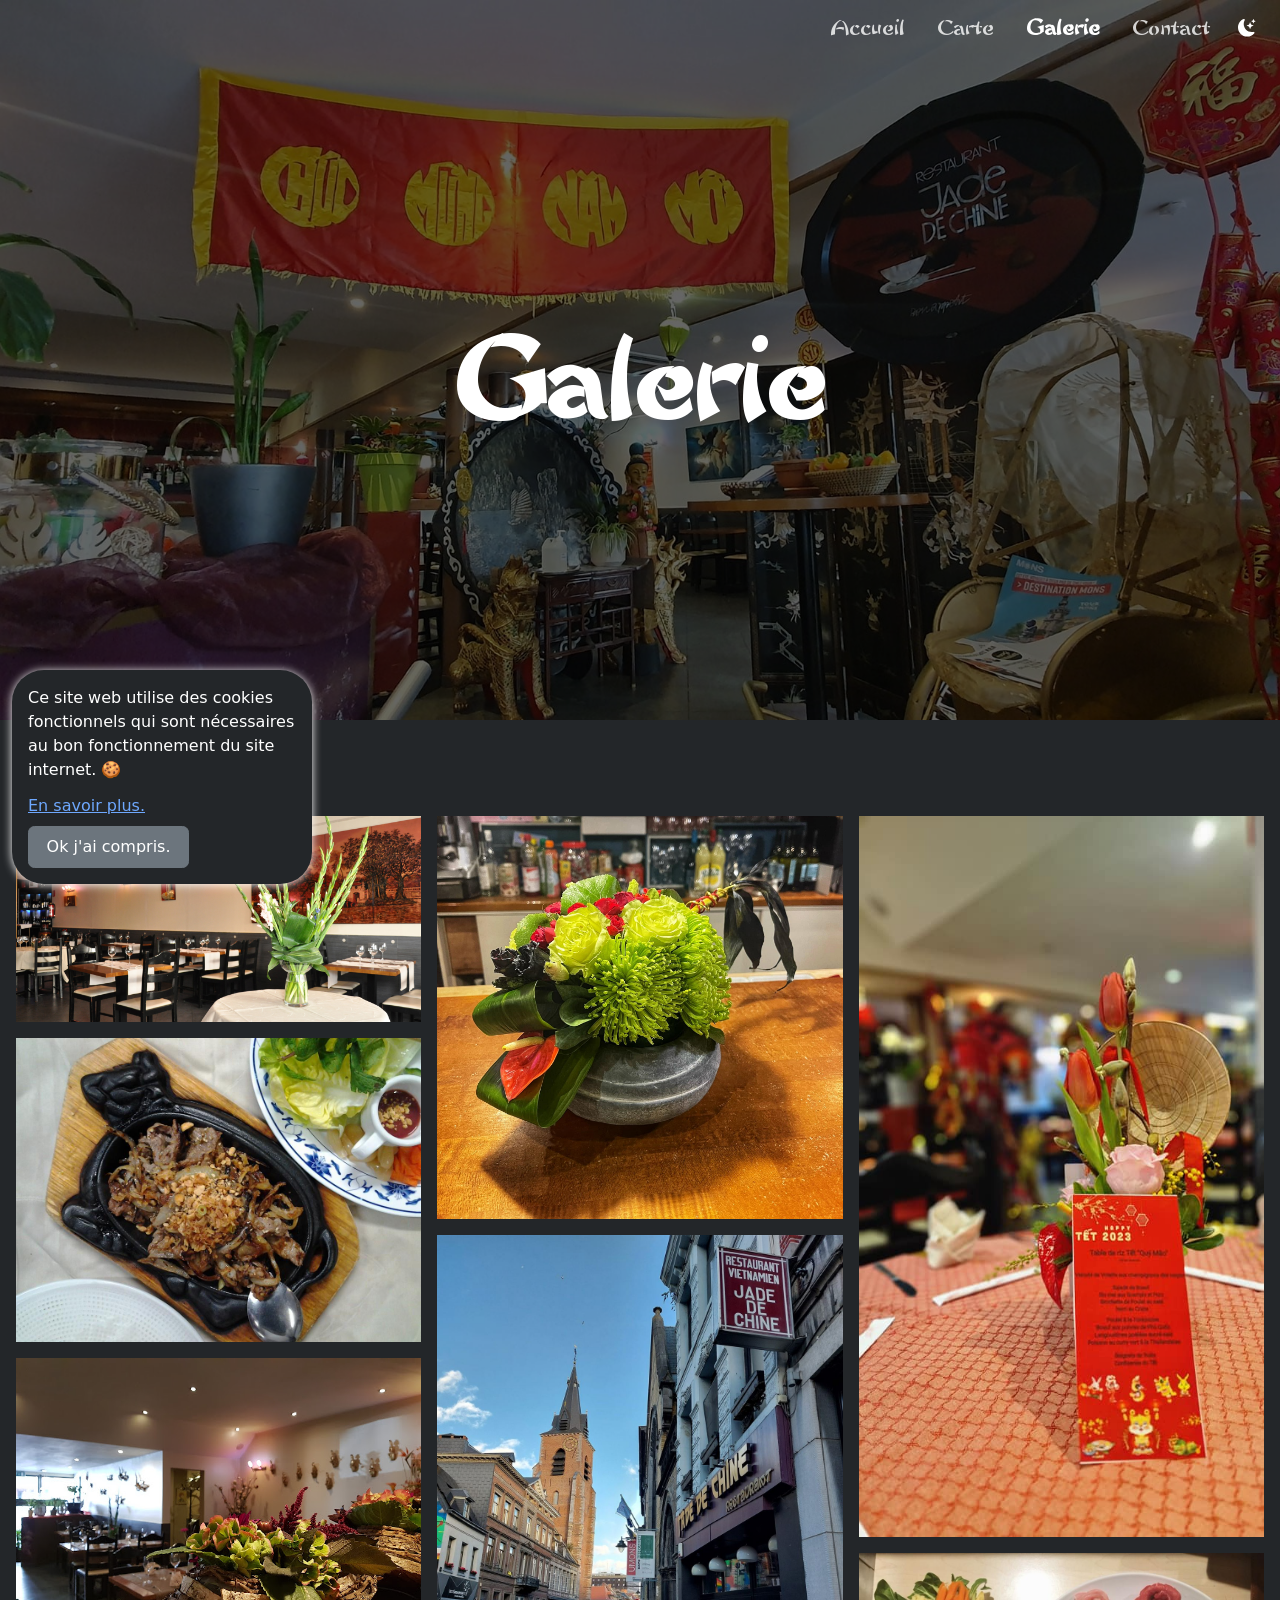
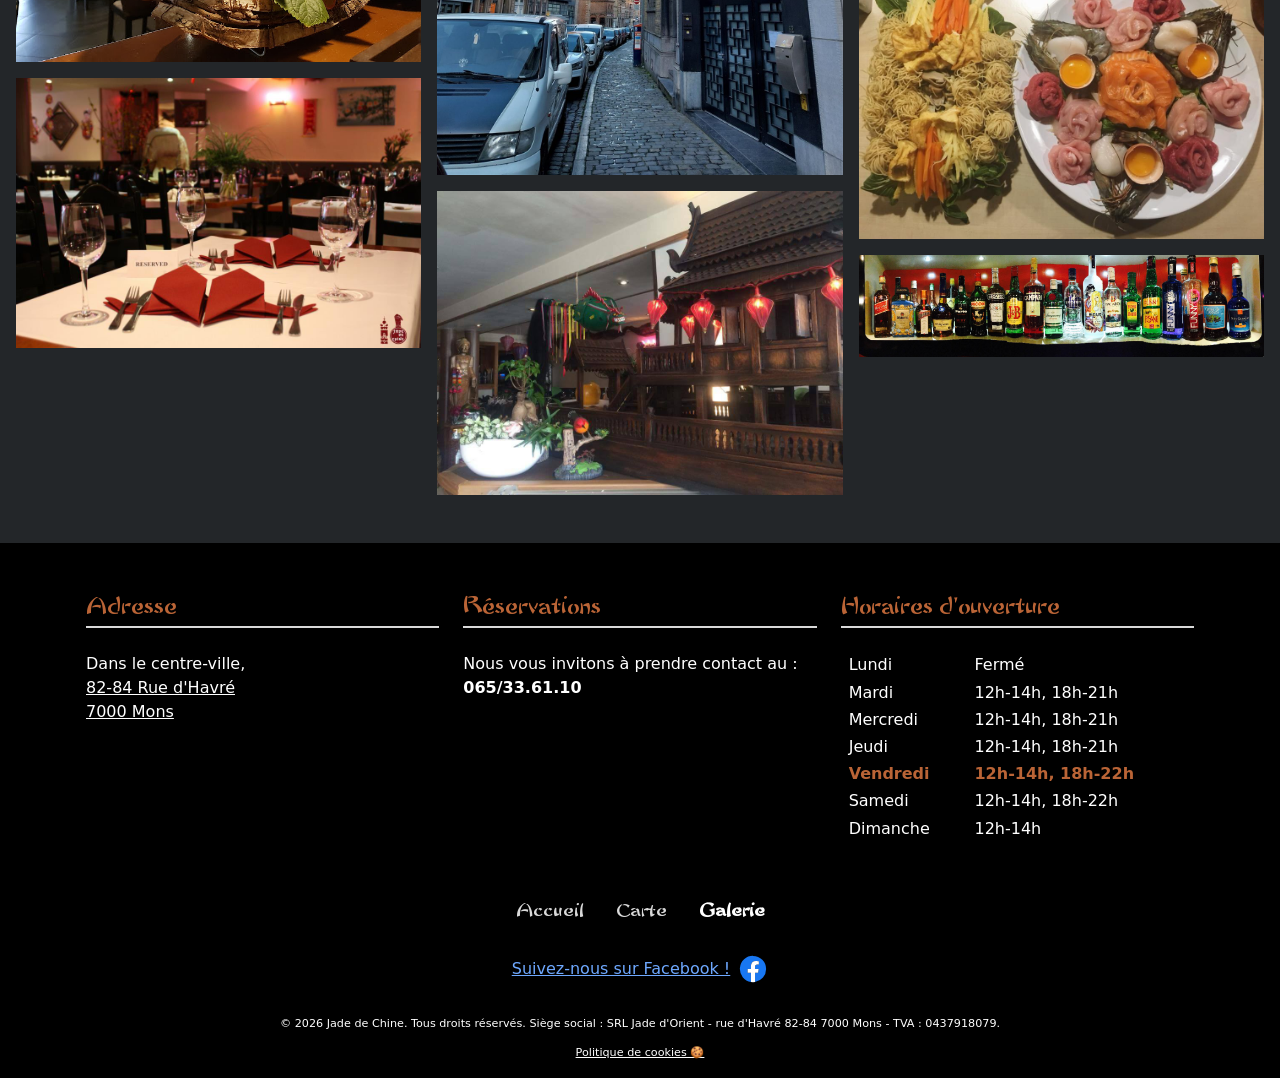
<file: Galerie/index.html>
<!doctype html>
<html lang="fr">
<head>
  <meta charset="utf-8">
  <meta name="viewport" content="width=device-width, initial-scale=1">
  <title>Galerie – Jade de Chine, Mons</title>
  <meta name="description" content="Découvrez en images le restaurant Jade de Chine à Mons : la salle, la décoration, nos plats et nos événements.">
  <meta name="author" content="Harrison NGUYEN &amp; Harry NGUYEN">
  <link rel="canonical" href="https://www.jadedechine.be/Galerie/">
  <meta property="og:type" content="website">
  <meta property="og:site_name" content="Jade de Chine">
  <meta property="og:title" content="Galerie – Jade de Chine, Mons">
  <meta property="og:description" content="Découvrez en images le restaurant Jade de Chine à Mons : la salle, la décoration, nos plats et nos événements.">
  <meta property="og:url" content="https://www.jadedechine.be/Galerie/">
  <meta property="og:image" content="https://www.jadedechine.be/Images/Accueil.jpg">
  <meta name="theme-color" content="#ba6436">
  <link rel="icon" type="image/svg+xml" href="../Images/JadeMons3.svg">
  <link rel="preload" href="../Font/CHOWFUN_.TTF" as="font" type="font/ttf" crossorigin>
  <link rel="stylesheet" href="../CSS/style.css">
  <script>
    /* Appliqué avant l'affichage pour éviter le « flash » du mauvais thème */
    document.documentElement.classList.add("js");
    try { if (sessionStorage.getItem("Theme") === "light") document.documentElement.classList.add("light"); } catch (e) {}
  </script>
</head>
<body>
  <a class="skip-link" href="#contenu">Aller au contenu</a>

  <!-- Barre de navigation (identique sur toutes les pages) -->
  <nav class="site-nav" id="site-nav" aria-label="Navigation principale">
    <div class="site-nav__inner">
      <a class="site-nav__brand" href="../" aria-label="Jade de Chine – Accueil">
        <img src="../Images/JadeMons3.svg" alt="" width="40" height="40">
      </a>
      <button class="site-nav__toggle" type="button" aria-expanded="false" aria-controls="site-nav-menu" aria-label="Ouvrir le menu">
        <svg viewBox="0 0 30 30" aria-hidden="true"><path stroke="currentColor" stroke-linecap="round" stroke-width="2" d="M4 7h22M4 15h22M4 23h22"/></svg>
      </button>
      <ul class="site-nav__menu" id="site-nav-menu">
        <li><a class="site-nav__link" href="../">Accueil</a></li>
        <li><a class="site-nav__link" href="../Carte/">Carte</a></li>
        <li><a class="site-nav__link" href="../Galerie/" aria-current="page">Galerie</a></li>
        <li><a class="site-nav__link" href="#Contact">Contact</a></li>
        <li>
          <button class="theme-toggle" type="button" data-theme-toggle aria-label="Passer au thème clair" aria-pressed="false">
            <svg class="ico-moon" viewBox="0 0 16 16" aria-hidden="true"><path d="M6 .278a.768.768 0 0 1 .08.858 7.208 7.208 0 0 0-.878 3.46c0 4.021 3.278 7.277 7.318 7.277.527 0 1.04-.055 1.533-.16a.787.787 0 0 1 .81.316.733.733 0 0 1-.031.893A8.349 8.349 0 0 1 8.344 16C3.734 16 0 12.286 0 7.71 0 4.266 2.114 1.312 5.124.06A.752.752 0 0 1 6 .278z"/><path d="M10.794 3.148a.217.217 0 0 1 .412 0l.387 1.162c.173.518.579.924 1.097 1.097l1.162.387a.217.217 0 0 1 0 .412l-1.162.387a1.734 1.734 0 0 0-1.097 1.097l-.387 1.162a.217.217 0 0 1-.412 0l-.387-1.162A1.734 1.734 0 0 0 9.31 6.593l-1.162-.387a.217.217 0 0 1 0-.412l1.162-.387a1.734 1.734 0 0 0 1.097-1.097l.387-1.162zM13.863.099a.145.145 0 0 1 .274 0l.258.774c.115.346.386.617.732.732l.774.258a.145.145 0 0 1 0 .274l-.774.258a1.156 1.156 0 0 0-.732.732l-.258.774a.145.145 0 0 1-.274 0l-.258-.774a1.156 1.156 0 0 0-.732-.732l-.774-.258a.145.145 0 0 1 0-.274l.774-.258c.346-.115.617-.386.732-.732L13.863.1z"/></svg>
            <svg class="ico-sun" viewBox="0 0 16 16" aria-hidden="true"><path d="M8 12a4 4 0 1 0 0-8 4 4 0 0 0 0 8zM8 0a.5.5 0 0 1 .5.5v2a.5.5 0 0 1-1 0v-2A.5.5 0 0 1 8 0zm0 13a.5.5 0 0 1 .5.5v2a.5.5 0 0 1-1 0v-2A.5.5 0 0 1 8 13zm8-5a.5.5 0 0 1-.5.5h-2a.5.5 0 0 1 0-1h2a.5.5 0 0 1 .5.5zM3 8a.5.5 0 0 1-.5.5h-2a.5.5 0 0 1 0-1h2A.5.5 0 0 1 3 8zm10.657-5.657a.5.5 0 0 1 0 .707l-1.414 1.415a.5.5 0 1 1-.707-.708l1.414-1.414a.5.5 0 0 1 .707 0zm-9.193 9.193a.5.5 0 0 1 0 .707L3.05 13.657a.5.5 0 0 1-.707-.707l1.414-1.414a.5.5 0 0 1 .707 0zm9.193 2.121a.5.5 0 0 1-.707 0l-1.414-1.414a.5.5 0 0 1 .707-.707l1.414 1.414a.5.5 0 0 1 0 .707zM4.464 4.465a.5.5 0 0 1-.707 0L2.343 3.05a.5.5 0 1 1 .707-.707l1.414 1.414a.5.5 0 0 1 0 .708z"/></svg>
          </button>
        </li>
      </ul>
    </div>
  </nav>

  <main id="contenu">
    <!-- En-tête -->
    <header class="hero hero--16x9">
      <img class="hero__img" src="../Images/Galerie/Header.jpg" alt="" fetchpriority="high">
      <div class="hero__content">
        <h1 class="hero__title">Galerie</h1>
      </div>
    </header>

    <!-- Photos -->
    <section class="galerie surface" aria-label="Photos du restaurant">
      <div class="galerie__grid">
        <div class="galerie__col">
          <img class="reveal" src="../Images/Galerie/Accueil.jpg" alt="La salle du restaurant" loading="lazy">
          <img class="reveal" src="../Images/Galerie/Boeuf.jpg" alt="Plat de bœuf" loading="lazy">
          <img class="reveal" src="../Images/Galerie/Deco.jpg" alt="Salle décorée de compositions florales" loading="lazy">
          <img class="reveal" src="../Images/Galerie/StValentin.jpg" alt="Table dressée pour la Saint-Valentin" loading="lazy">
        </div>
        <div class="galerie__col">
          <img class="reveal" src="../Images/Galerie/doudou.jpg" alt="Composition florale sur le bar" loading="lazy">
          <img class="reveal" src="../Images/Galerie/Facade.jpg" alt="La façade du restaurant, rue d'Havré" loading="lazy">
          <img class="reveal" src="../Images/Galerie/DecoDoudou.jpg" alt="Décoration de la salle, pagode et lanternes" loading="lazy">
        </div>
        <div class="galerie__col">
          <img class="reveal" src="../Images/Galerie/T%C3%AAt.jpg" alt="Fête du Têt, le Nouvel An lunaire" loading="lazy">
          <img class="reveal" src="../Images/Galerie/Fondue.jpg" alt="Fondue asiatique" loading="lazy">
          <img class="reveal" src="../Images/Galerie/Bar.jpg" alt="Le bar" loading="lazy">
        </div>
      </div>
    </section>
  </main>

  <!-- Pied de page (identique sur toutes les pages) -->
  <footer class="site-footer" id="Contact">
    <div class="container">
      <div class="footer-cols">
        <section>
          <h2 class="footer-title">Adresse</h2>
          <address>
            Dans le centre-ville,<br>
            <a href="https://www.google.com/maps/search/?api=1&amp;query=Jade+de+Chine+82+Rue+d%27Havr%C3%A9+7000+Mons" target="_blank" rel="noopener">82-84 Rue d'Havré<br>7000 Mons</a>
          </address>
        </section>

        <section>
          <h2 class="footer-title">Réservations</h2>
          <p>Nous vous invitons à prendre contact au :<br>
            <a href="tel:+3265336110">065/33.61.10</a></p>
        </section>

        <section class="footer-cols__hours">
          <h2 class="footer-title">Horaires d'ouverture</h2>
          <table class="hours">
            <caption class="sr-only">Horaires d'ouverture</caption>
            <tbody>
              <tr data-day="1"><th scope="row">Lundi</th><td>Fermé</td></tr>
              <tr data-day="2"><th scope="row">Mardi</th><td>12h-14h, 18h-21h</td></tr>
              <tr data-day="3"><th scope="row">Mercredi</th><td>12h-14h, 18h-21h</td></tr>
              <tr data-day="4"><th scope="row">Jeudi</th><td>12h-14h, 18h-21h</td></tr>
              <tr data-day="5"><th scope="row">Vendredi</th><td>12h-14h, 18h-22h</td></tr>
              <tr data-day="6"><th scope="row">Samedi</th><td>12h-14h, 18h-22h</td></tr>
              <tr data-day="0"><th scope="row">Dimanche</th><td>12h-14h</td></tr>
            </tbody>
          </table>
        </section>
      </div>

      <nav aria-label="Pied de page">
        <ul class="footer-nav">
          <li><a href="../">Accueil</a></li>
          <li><a href="../Carte/">Carte</a></li>
          <li><a href="../Galerie/" aria-current="page">Galerie</a></li>
        </ul>
      </nav>

      <div class="footer-social">
        <a href="https://www.facebook.com/lejadedechine/?locale=fr_FR" target="_blank" rel="noopener">
          Suivez-nous sur Facebook !
          <img src="../Images/Facebook.svg" alt="" width="30" height="30">
        </a>
      </div>

      <div class="footer-legal">
        <p>&copy; <span data-year>2025</span> Jade de Chine. Tous droits réservés. Siège social : SRL Jade d'Orient - rue d'Havré 82-84 7000 Mons - TVA : 0437918079.</p>
        <p><a href="../Politique-Cookies/">Politique de cookies 🍪</a></p>
      </div>
    </div>
  </footer>

  <!-- Bandeau cookies -->
  <div class="cookie-banner" id="cookie-banner" role="region" aria-label="Information cookies" hidden>
    <p>Ce site web utilise des cookies fonctionnels qui sont nécessaires au bon fonctionnement du site internet. 🍪</p>
    <a href="../Politique-Cookies/">En savoir plus.</a>
    <br>
    <button class="btn btn--secondary" type="button" data-cookie-ok>Ok j'ai compris.</button>
  </div>

  <script src="../JS/main.js"></script>
  <script src="../JS/annonces.js"></script>
</body>
</html>
</file>
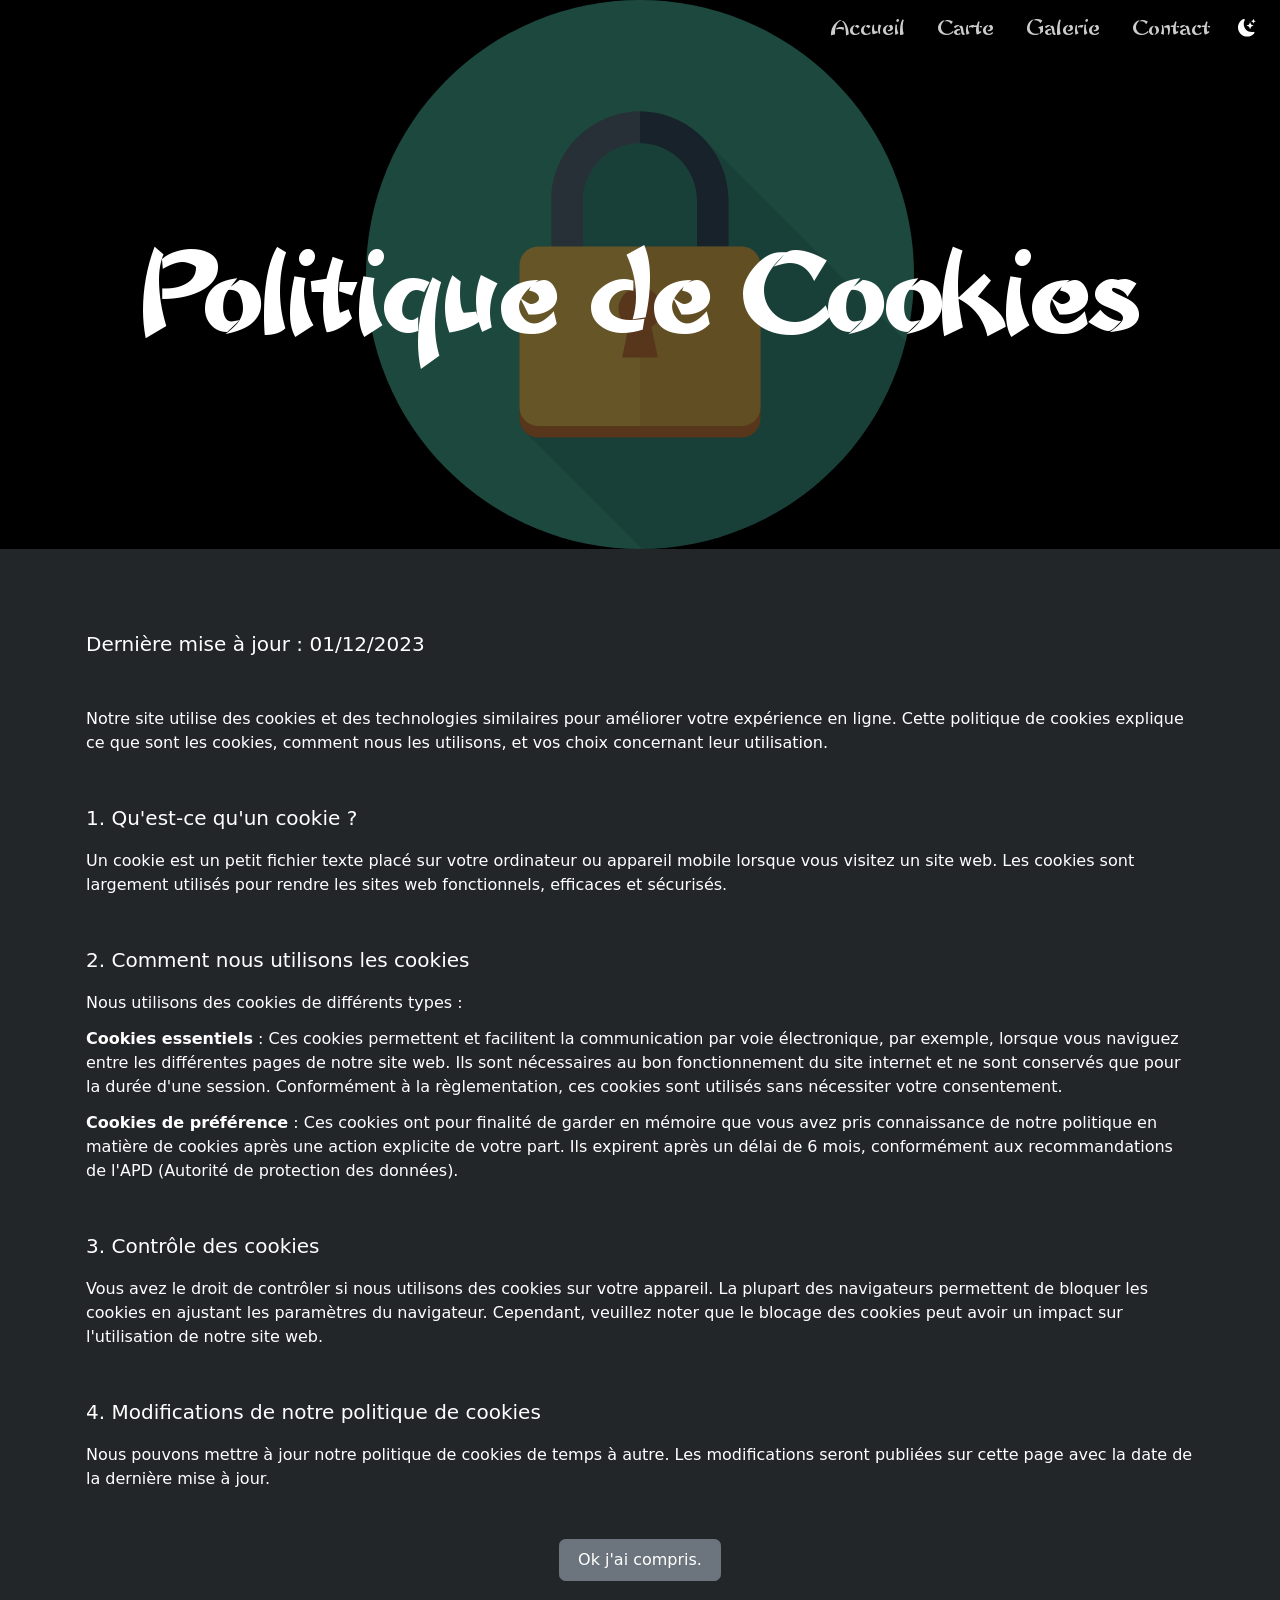
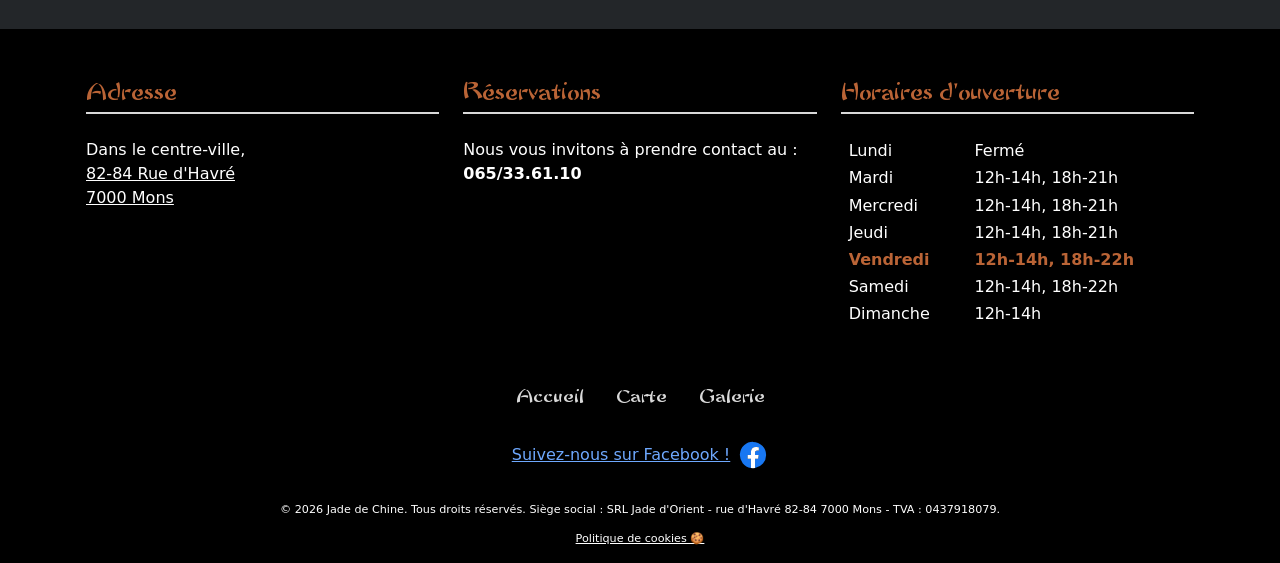
<file: Politique-Cookies/index.html>
<!doctype html>
<html lang="fr">
<head>
  <meta charset="utf-8">
  <meta name="viewport" content="width=device-width, initial-scale=1">
  <title>Politique de cookies – Jade de Chine</title>
  <meta name="description" content="Politique de cookies du site du restaurant Jade de Chine à Mons.">
  <meta name="author" content="Harrison NGUYEN &amp; Harry NGUYEN">
  <link rel="canonical" href="https://www.jadedechine.be/Politique-Cookies/">
  <meta property="og:type" content="website">
  <meta property="og:site_name" content="Jade de Chine">
  <meta property="og:title" content="Politique de cookies – Jade de Chine">
  <meta property="og:description" content="Politique de cookies du site du restaurant Jade de Chine à Mons.">
  <meta property="og:url" content="https://www.jadedechine.be/Politique-Cookies/">
  <meta property="og:image" content="https://www.jadedechine.be/Images/Accueil.jpg">
  <meta name="theme-color" content="#ba6436">
  <link rel="icon" type="image/svg+xml" href="../Images/JadeMons3.svg">
  <link rel="preload" href="../Font/CHOWFUN_.TTF" as="font" type="font/ttf" crossorigin>
  <link rel="stylesheet" href="../CSS/style.css">
  <script>
    /* Appliqué avant l'affichage pour éviter le « flash » du mauvais thème */
    document.documentElement.classList.add("js");
    try { if (sessionStorage.getItem("Theme") === "light") document.documentElement.classList.add("light"); } catch (e) {}
  </script>
</head>
<body>
  <a class="skip-link" href="#contenu">Aller au contenu</a>

  <!-- Barre de navigation (identique sur toutes les pages) -->
  <nav class="site-nav" id="site-nav" aria-label="Navigation principale">
    <div class="site-nav__inner">
      <a class="site-nav__brand" href="../" aria-label="Jade de Chine – Accueil">
        <img src="../Images/JadeMons3.svg" alt="" width="40" height="40">
      </a>
      <button class="site-nav__toggle" type="button" aria-expanded="false" aria-controls="site-nav-menu" aria-label="Ouvrir le menu">
        <svg viewBox="0 0 30 30" aria-hidden="true"><path stroke="currentColor" stroke-linecap="round" stroke-width="2" d="M4 7h22M4 15h22M4 23h22"/></svg>
      </button>
      <ul class="site-nav__menu" id="site-nav-menu">
        <li><a class="site-nav__link" href="../">Accueil</a></li>
        <li><a class="site-nav__link" href="../Carte/">Carte</a></li>
        <li><a class="site-nav__link" href="../Galerie/">Galerie</a></li>
        <li><a class="site-nav__link" href="#Contact">Contact</a></li>
        <li>
          <button class="theme-toggle" type="button" data-theme-toggle aria-label="Passer au thème clair" aria-pressed="false">
            <svg class="ico-moon" viewBox="0 0 16 16" aria-hidden="true"><path d="M6 .278a.768.768 0 0 1 .08.858 7.208 7.208 0 0 0-.878 3.46c0 4.021 3.278 7.277 7.318 7.277.527 0 1.04-.055 1.533-.16a.787.787 0 0 1 .81.316.733.733 0 0 1-.031.893A8.349 8.349 0 0 1 8.344 16C3.734 16 0 12.286 0 7.71 0 4.266 2.114 1.312 5.124.06A.752.752 0 0 1 6 .278z"/><path d="M10.794 3.148a.217.217 0 0 1 .412 0l.387 1.162c.173.518.579.924 1.097 1.097l1.162.387a.217.217 0 0 1 0 .412l-1.162.387a1.734 1.734 0 0 0-1.097 1.097l-.387 1.162a.217.217 0 0 1-.412 0l-.387-1.162A1.734 1.734 0 0 0 9.31 6.593l-1.162-.387a.217.217 0 0 1 0-.412l1.162-.387a1.734 1.734 0 0 0 1.097-1.097l.387-1.162zM13.863.099a.145.145 0 0 1 .274 0l.258.774c.115.346.386.617.732.732l.774.258a.145.145 0 0 1 0 .274l-.774.258a1.156 1.156 0 0 0-.732.732l-.258.774a.145.145 0 0 1-.274 0l-.258-.774a1.156 1.156 0 0 0-.732-.732l-.774-.258a.145.145 0 0 1 0-.274l.774-.258c.346-.115.617-.386.732-.732L13.863.1z"/></svg>
            <svg class="ico-sun" viewBox="0 0 16 16" aria-hidden="true"><path d="M8 12a4 4 0 1 0 0-8 4 4 0 0 0 0 8zM8 0a.5.5 0 0 1 .5.5v2a.5.5 0 0 1-1 0v-2A.5.5 0 0 1 8 0zm0 13a.5.5 0 0 1 .5.5v2a.5.5 0 0 1-1 0v-2A.5.5 0 0 1 8 13zm8-5a.5.5 0 0 1-.5.5h-2a.5.5 0 0 1 0-1h2a.5.5 0 0 1 .5.5zM3 8a.5.5 0 0 1-.5.5h-2a.5.5 0 0 1 0-1h2A.5.5 0 0 1 3 8zm10.657-5.657a.5.5 0 0 1 0 .707l-1.414 1.415a.5.5 0 1 1-.707-.708l1.414-1.414a.5.5 0 0 1 .707 0zm-9.193 9.193a.5.5 0 0 1 0 .707L3.05 13.657a.5.5 0 0 1-.707-.707l1.414-1.414a.5.5 0 0 1 .707 0zm9.193 2.121a.5.5 0 0 1-.707 0l-1.414-1.414a.5.5 0 0 1 .707-.707l1.414 1.414a.5.5 0 0 1 0 .707zM4.464 4.465a.5.5 0 0 1-.707 0L2.343 3.05a.5.5 0 1 1 .707-.707l1.414 1.414a.5.5 0 0 1 0 .708z"/></svg>
          </button>
        </li>
      </ul>
    </div>
  </nav>

  <main id="contenu">
    <!-- En-tête -->
    <header class="hero hero--21x9">
      <img class="hero__img hero__img--contain" src="../Images/Cadenas.svg" alt="">
      <div class="hero__content">
        <h1 class="hero__title">Politique de Cookies</h1>
      </div>
    </header>

    <article class="surface">
      <div class="container prose">
        <p class="updated">Dernière mise à jour : 01/12/2023</p>

        <p>Notre site utilise des cookies et des technologies similaires pour améliorer votre expérience en ligne. Cette politique de cookies explique ce que sont les cookies, comment nous les utilisons, et vos choix concernant leur utilisation.</p>

        <h2>1. Qu'est-ce qu'un cookie ?</h2>
        <p>Un cookie est un petit fichier texte placé sur votre ordinateur ou appareil mobile lorsque vous visitez un site web. Les cookies sont largement utilisés pour rendre les sites web fonctionnels, efficaces et sécurisés.</p>

        <h2>2. Comment nous utilisons les cookies</h2>
        <p>Nous utilisons des cookies de différents types :</p>
        <p><strong>Cookies essentiels</strong> : Ces cookies permettent et facilitent la communication par voie électronique, par exemple, lorsque vous naviguez entre les différentes pages de notre site web. Ils sont nécessaires au bon fonctionnement du site internet et ne sont conservés que pour la durée d'une session. Conformément à la règlementation, ces cookies sont utilisés sans nécessiter votre consentement.</p>
        <p><strong>Cookies de préférence</strong> : Ces cookies ont pour finalité de garder en mémoire que vous avez pris connaissance de notre politique en matière de cookies après une action explicite de votre part. Ils expirent après un délai de 6 mois, conformément aux recommandations de l'APD (Autorité de protection des données).</p>

        <h2>3. Contrôle des cookies</h2>
        <p>Vous avez le droit de contrôler si nous utilisons des cookies sur votre appareil. La plupart des navigateurs permettent de bloquer les cookies en ajustant les paramètres du navigateur. Cependant, veuillez noter que le blocage des cookies peut avoir un impact sur l'utilisation de notre site web.</p>

        <h2>4. Modifications de notre politique de cookies</h2>
        <p>Nous pouvons mettre à jour notre politique de cookies de temps à autre. Les modifications seront publiées sur cette page avec la date de la dernière mise à jour.</p>

        <div class="actions">
          <a class="btn btn--secondary" href="../" data-cookie-ok>Ok j'ai compris.</a>
        </div>
      </div>
    </article>
  </main>

  <!-- Pied de page (identique sur toutes les pages) -->
  <footer class="site-footer" id="Contact">
    <div class="container">
      <div class="footer-cols">
        <section>
          <h2 class="footer-title">Adresse</h2>
          <address>
            Dans le centre-ville,<br>
            <a href="https://www.google.com/maps/search/?api=1&amp;query=Jade+de+Chine+82+Rue+d%27Havr%C3%A9+7000+Mons" target="_blank" rel="noopener">82-84 Rue d'Havré<br>7000 Mons</a>
          </address>
        </section>

        <section>
          <h2 class="footer-title">Réservations</h2>
          <p>Nous vous invitons à prendre contact au :<br>
            <a href="tel:+3265336110">065/33.61.10</a></p>
        </section>

        <section class="footer-cols__hours">
          <h2 class="footer-title">Horaires d'ouverture</h2>
          <table class="hours">
            <caption class="sr-only">Horaires d'ouverture</caption>
            <tbody>
              <tr data-day="1"><th scope="row">Lundi</th><td>Fermé</td></tr>
              <tr data-day="2"><th scope="row">Mardi</th><td>12h-14h, 18h-21h</td></tr>
              <tr data-day="3"><th scope="row">Mercredi</th><td>12h-14h, 18h-21h</td></tr>
              <tr data-day="4"><th scope="row">Jeudi</th><td>12h-14h, 18h-21h</td></tr>
              <tr data-day="5"><th scope="row">Vendredi</th><td>12h-14h, 18h-22h</td></tr>
              <tr data-day="6"><th scope="row">Samedi</th><td>12h-14h, 18h-22h</td></tr>
              <tr data-day="0"><th scope="row">Dimanche</th><td>12h-14h</td></tr>
            </tbody>
          </table>
        </section>
      </div>

      <nav aria-label="Pied de page">
        <ul class="footer-nav">
          <li><a href="../">Accueil</a></li>
          <li><a href="../Carte/">Carte</a></li>
          <li><a href="../Galerie/">Galerie</a></li>
        </ul>
      </nav>

      <div class="footer-social">
        <a href="https://www.facebook.com/lejadedechine/?locale=fr_FR" target="_blank" rel="noopener">
          Suivez-nous sur Facebook !
          <img src="../Images/Facebook.svg" alt="" width="30" height="30">
        </a>
      </div>

      <div class="footer-legal">
        <p>&copy; <span data-year>2025</span> Jade de Chine. Tous droits réservés. Siège social : SRL Jade d'Orient - rue d'Havré 82-84 7000 Mons - TVA : 0437918079.</p>
        <p><a href="../Politique-Cookies/">Politique de cookies 🍪</a></p>
      </div>
    </div>
  </footer>

  <script src="../JS/main.js"></script>
  <script src="../JS/annonces.js"></script>
</body>
</html>
</file>
<file: CSS/style.css>
/* ==========================================================================
   Jade de Chine — feuille de style unique (HTML/CSS/JS pur, aucun build)
   Sommaire :
     1. Polices
     2. Thème (variables clair / sombre)
     3. Base
     4. Utilitaires
     5. Barre de navigation
     6. En-têtes (hero)
     7. Accueil
     8. Carte (sous-menu, sections, plats, menus)
     9. Galerie
    10. Pages de texte (politique cookies)
    11. Pied de page
    12. Bandeau cookies
    13. Annonces (bandeau + fenêtre)
    14. Animations
   ========================================================================== */

/* 1. Polices -------------------------------------------------------------- */
@font-face {
  font-family: "ChowFun";
  src: url("../Font/CHOWFUN_.TTF") format("truetype");
  font-display: swap;
}
@font-face {
  font-family: "Wonton";
  src: url("../Font/Wonton.ttf") format("truetype");
  font-display: swap;
}

/* 2. Thème ---------------------------------------------------------------
   Sombre par défaut ; la classe .light sur <html> active le thème clair.  */
:root {
  --accent: #ba6436;
  --accent-dark: #9c4f26;

  --bg: #000;
  --surface: #232629;
  --surface-alt: #232629;
  --text: #fff;
  --text-muted: #c9c9c9;
  --nav-bg: #ba6436;
  --nav-text: #fff;
  --nav-shadow: 0 3px 10px rgba(255, 255, 255, 0.5);
  --card-glow: 0 1px 10px rgba(255, 255, 255, 1);
  --hero-dim: 0.4;
  --rule: rgba(255, 255, 255, 0.85);

  --btn: #c7b299;
  --btn-hover: #968877;

  --annonce-bg: rgba(255, 29, 37, 0.75);

  --nav-h: 3.5rem;
  --font-title: "ChowFun", "Trebuchet MS", sans-serif;
  --font-vn: "Wonton", "Trebuchet MS", sans-serif;
  --font-body: system-ui, -apple-system, "Segoe UI", Roboto, "Helvetica Neue", Arial, sans-serif;

  color-scheme: dark;
}
html.light {
  --bg: #eedcca;
  --surface: #c7b299;
  --surface-alt: #eedcca;
  --text: #000;
  --text-muted: #3a3a3a;
  --nav-bg: #ddbaa2;
  --nav-text: #1a1a1a;
  --nav-shadow: 0 3px 10px rgba(0, 0, 0, 0.5);
  --card-glow: 0 1px 10px rgba(0, 0, 0, 1);
  --hero-dim: 0.6;
  --rule: #000;

  color-scheme: light;
}

/* 3. Base ----------------------------------------------------------------- */
*,
*::before,
*::after {
  box-sizing: border-box;
}
html {
  scroll-behavior: smooth;
  scroll-padding-top: calc(var(--nav-h) + 1rem);
  -webkit-text-size-adjust: 100%;
}
body {
  margin: 0;
  min-height: 100vh;
  background: var(--bg);
  color: var(--text);
  font-family: var(--font-body);
  font-size: 1rem;
  line-height: 1.5;
}
img,
svg {
  max-width: 100%;
  vertical-align: middle;
}
img {
  height: auto;
}
h1,
h2,
h3,
h4,
h5,
h6,
p {
  margin: 0;
}
a {
  color: inherit;
}
button {
  font: inherit;
  color: inherit;
}
:focus-visible {
  outline: 3px solid var(--accent);
  outline-offset: 2px;
}
html.theme-anim *,
html.theme-anim *::before,
html.theme-anim *::after {
  transition: background-color 0.5s, color 0.5s, border-color 0.5s, box-shadow 0.5s, filter 0.5s !important;
}

/* 4. Utilitaires ---------------------------------------------------------- */
.sr-only {
  position: absolute !important;
  width: 1px;
  height: 1px;
  padding: 0;
  margin: -1px;
  overflow: hidden;
  clip: rect(0, 0, 0, 0);
  white-space: nowrap;
  border: 0;
}
.skip-link {
  position: absolute;
  left: 1rem;
  top: -3rem;
  z-index: 100;
  padding: 0.5rem 1rem;
  background: var(--accent);
  color: #fff;
  border-radius: 0.5rem;
}
.skip-link:focus {
  top: 0.5rem;
}
.container {
  width: 100%;
  max-width: 1140px;
  margin-inline: auto;
  padding-inline: 1rem;
}
.title-font {
  font-family: var(--font-title);
  font-weight: normal;
}
.accent {
  color: var(--accent);
}
.text-center {
  text-align: center;
}
.surface {
  background: var(--surface);
}

.btn {
  display: inline-block;
  padding: 0.5rem 1.1rem;
  border: 1px solid #fff;
  border-radius: 0.4rem;
  background: var(--btn);
  color: #000;
  font-weight: 700;
  text-decoration: none;
  cursor: pointer;
  transition: background-color 0.2s, transform 0.2s;
}
.btn:hover {
  background: var(--btn-hover);
  color: #fff;
}
.btn--secondary {
  background: #6c757d;
  border-color: #6c757d;
  color: #fff;
  font-weight: 400;
}
.btn--secondary:hover {
  background: #5c636a;
}

.ico {
  display: inline-block;
  width: 1.1em;
  height: 1.1em;
  vertical-align: -0.15em;
}

/* 5. Barre de navigation -------------------------------------------------- */
.site-nav {
  position: fixed;
  inset: 0 0 auto 0;
  z-index: 50;
  height: var(--nav-h);
  color: #fff;
  transition: background-color 0.3s, box-shadow 0.3s, color 0.3s;
}
.site-nav.is-solid {
  background: var(--nav-bg);
  box-shadow: var(--nav-shadow);
  color: var(--nav-text);
}
/* Pas d'ombre (lueur blanche en thème sombre) quand un autre bandeau est collé
   juste dessous : sous-menu de la Carte, ou menu mobile déroulé */
.site-nav.is-open,
body:has(.carte-nav) .site-nav.is-solid {
  box-shadow: none;
}
.site-nav__inner {
  display: flex;
  align-items: center;
  justify-content: space-between;
  height: 100%;
  padding-inline: 1rem;
}
.site-nav__brand {
  display: inline-flex;
  opacity: 0;
  pointer-events: none;
  transition: opacity 0.3s;
}
.site-nav.is-solid .site-nav__brand {
  opacity: 1;
  pointer-events: auto;
}
.site-nav__brand img {
  width: 40px;
  height: 40px;
  border-radius: 50%;
  background: #000;
  border: 2px solid #000;
}
html.light .site-nav__brand img {
  border: 0;
}
.site-nav__toggle {
  display: none;
  padding: 0.35rem 0.6rem;
  background: transparent;
  border: 1px solid currentColor;
  border-radius: 0.4rem;
  cursor: pointer;
  opacity: 0.85;
}
.site-nav__toggle svg {
  width: 1.5rem;
  height: 1.5rem;
}
.site-nav__menu {
  display: flex;
  align-items: center;
  gap: 0.5rem;
  margin: 0;
  padding: 0;
  list-style: none;
}
.site-nav__link {
  display: block;
  padding: 0.5rem 0.75rem;
  font-family: var(--font-title);
  font-size: 1.15rem;
  text-decoration: none;
  opacity: 0.8;
  transition: opacity 0.2s, color 0.2s;
}
.site-nav__link:hover {
  opacity: 1;
  color: #949494;
}
.site-nav__link[aria-current="page"] {
  opacity: 1;
  font-weight: 700;
}
.theme-toggle {
  display: inline-flex;
  padding: 0.5rem;
  background: none;
  border: 0;
  cursor: pointer;
}
.theme-toggle svg {
  width: 1.1rem;
  height: 1.1rem;
  fill: currentColor;
}
.theme-toggle .ico-sun,
html.light .theme-toggle .ico-moon {
  display: none;
}
html.light .theme-toggle .ico-sun {
  display: inline;
}

@media (max-width: 767.98px) {
  .site-nav__toggle {
    display: inline-flex;
  }
  .site-nav__menu {
    position: absolute;
    top: var(--nav-h);
    left: 0;
    right: 0;
    flex-direction: column;
    gap: 0;
    padding: 0.5rem 0 1rem;
    background: var(--nav-bg);
    color: var(--nav-text);
    /* ombre uniquement vers le bas (sinon elle déborde sur la barre) */
    clip-path: inset(0 0 -20px 0);
    box-shadow: var(--nav-shadow);
    display: none;
  }
  .site-nav.is-open .site-nav__menu {
    display: flex;
  }
}

/* 6. En-têtes (hero) ------------------------------------------------------ */
.hero {
  position: relative;
  display: grid;
  place-items: center;
  /* width explicite : sinon, quand max-height bride la hauteur, le navigateur
     réduit la largeur pour garder le ratio et l'en-tête se colle à gauche */
  width: 100%;
  aspect-ratio: 2 / 1;
  min-height: 16rem;
  max-height: 100vh;
  overflow: hidden;
  background: #000;
  color: #fff;
  text-align: center;
  isolation: isolate;
}
.hero--16x9 {
  aspect-ratio: 16 / 9;
}
.hero--21x9 {
  aspect-ratio: 21 / 9;
}
.hero--full {
  aspect-ratio: auto;
  min-height: 100vh;
  max-height: none;
}
/* Page 404 */
.error-code {
  font-family: var(--font-title);
  font-size: clamp(5rem, 22vw, 12rem);
  line-height: 1;
  color: var(--accent);
  text-shadow: 0 4px 20px rgba(0, 0, 0, 0.6);
  margin-bottom: 1.5rem;
}
.hero--full .hero__title {
  margin-bottom: 1.25rem;
}
.hero--full .intro__rice {
  margin: 2rem auto 2.5rem;
}
.error-actions {
  margin-top: 2.5rem;
}
.hero--full .intro__rice + .error-actions {
  margin-top: 0;
}
.error-actions {
  display: flex;
  flex-wrap: wrap;
  justify-content: center;
  gap: 0.75rem;
}
.error-actions .btn {
  font-family: var(--font-title);
  font-weight: normal;
  font-size: 1.1rem;
}
.hero__img {
  position: absolute;
  inset: 0;
  z-index: -1;
  width: 100%;
  height: 100%;
  object-fit: cover;
  filter: brightness(var(--hero-dim));
}
html.light .hero__img--carte {
  filter: brightness(0.8);
}
.hero__img--contain {
  object-fit: contain;
  filter: brightness(0.4);
}
.hero__content {
  padding: calc(var(--nav-h) + 0.5rem) 1rem 1rem;
  animation: fadeIn 2s;
}
.hero__title {
  font-family: var(--font-title);
  font-weight: 700;
  font-size: clamp(2.5rem, 9vw, 6rem);
  line-height: 1.1;
}
.hero__subtitle {
  margin-top: 0.5rem;
  font-size: clamp(1rem, 4vmin, 1.6rem);
  font-weight: 300;
}
.hero__logo {
  width: auto;
  height: clamp(7rem, 22vw, 22rem);
  margin-block: 1rem;
}
.hero__tagline {
  font-family: var(--font-title);
  font-size: clamp(1.2rem, 6vmin, 3rem);
}

/* 7. Accueil -------------------------------------------------------------- */
.intro {
  padding: 3rem 1rem;
  text-align: center;
}
.intro__title {
  font-family: var(--font-title);
  font-weight: normal;
  color: var(--accent);
  font-size: clamp(1.6rem, 5vmin, 2.8rem);
}
.intro__text {
  max-width: 60rem;
  margin: 2.5rem auto 1rem;
  font-size: 1.25rem;
  font-weight: 300;
}
.intro__text + .intro__text {
  margin-top: 1.5rem;
}
.intro__rice {
  display: block;
  width: 50px;
  height: 50px;
  margin: 1rem auto 2.5rem;
}
.intro .btn {
  font-family: var(--font-title);
  font-weight: normal;
  font-size: 1.1rem;
}

.pattern-bg {
  --u: 0.5vmin;
  --c0: #232629;
  --c1: #ba6436;
  --gp: 50% / calc(var(--u) * 18) calc(var(--u) * 12);
  --rainbow: var(--c0) 0 calc(var(--u) * 2.25), var(--c1) 0 calc(var(--u) * 3.25),
    var(--c0) calc(var(--u) * 3.35) calc(var(--u) * 4.25), var(--c1) calc(var(--u) * 4.35) calc(var(--u) * 5.25),
    var(--c0) calc(var(--u) * 5.35) calc(var(--u) * 6.25), var(--c1) calc(var(--u) * 6.35) calc(var(--u) * 7.25),
    var(--c0) calc(var(--u) * 7.35) calc(var(--u) * 8.25), var(--c1) calc(var(--u) * 8.35) calc(var(--u) * 9.25),
    #fff0 calc(var(--u) * 9.35) 100%;
  --shine: var(--c1) 0 calc(var(--u) * 8.25), var(--c0) calc(var(--u) * 8.75) calc(var(--u) * 9.25),
    #fff0 calc(var(--u) * 9.35) 100%;
  background: radial-gradient(circle at 53% 130%, var(--rainbow)) var(--gp),
    radial-gradient(circle at 49% 125%, var(--shine)) var(--gp),
    linear-gradient(180deg, #fff0 70%, var(--c1) 100%) var(--gp),
    radial-gradient(circle at 103% 83%, var(--rainbow)) var(--gp),
    radial-gradient(circle at 98% 78%, var(--shine)) var(--gp),
    radial-gradient(circle at 3% 83%, var(--rainbow)) var(--gp),
    radial-gradient(circle at -2% 78%, var(--shine)) var(--gp),
    linear-gradient(180deg, #fff0 20%, var(--c1) 50%) var(--gp),
    radial-gradient(circle at 53% 30%, var(--rainbow)) var(--gp),
    radial-gradient(circle at 49% 25%, var(--shine)) var(--gp);
  padding: 5rem 1rem;
}
html.light .pattern-bg {
  --c0: #c7b299;
}
.teaser {
  position: relative;
  display: block;
  width: min(80%, 900px);
  margin-inline: auto;
  border-radius: 2rem;
  overflow: hidden;
  color: #fff;
  text-decoration: none;
}
.teaser img {
  display: block;
  width: 100%;
  filter: brightness(0.5);
  transition: filter 0.5s, transform 0.8s;
}
.teaser:hover img,
.teaser:focus-visible img {
  filter: brightness(0.2);
  transform: scale(1.03);
}
.teaser__label {
  position: absolute;
  inset: 0;
  display: grid;
  place-items: center;
  padding: 1rem;
  font-family: var(--font-title);
  font-size: clamp(1.4rem, 4vw, 2.5rem);
  text-align: center;
}

/* 8. Carte ---------------------------------------------------------------- */
.carte-nav {
  position: sticky;
  /* -1px : évite une fine ligne vide due aux arrondis de pixels */
  top: calc(var(--nav-h) - 1px);
  z-index: 40;
  background: var(--nav-bg);
  box-shadow: 0 5px 5px rgba(255, 255, 255, 0.5);
  color: var(--nav-text);
}
html.light .carte-nav {
  box-shadow: 0 5px 5px rgba(0, 0, 0, 0.5);
}
.carte-nav__list {
  display: flex;
  justify-content: center;
  flex-wrap: wrap;
  gap: 0.25rem clamp(0.5rem, 4vw, 3rem);
  margin: 0;
  padding: 0.6rem 0.5rem 0.4rem;
  list-style: none;
}
.carte-nav__item {
  position: relative;
}
.carte-nav__btn {
  display: inline-flex;
  align-items: center;
  gap: 0.3rem;
  padding: 0.3rem 0.2rem;
  background: none;
  border: 0;
  border-bottom: 3px solid transparent;
  font-family: var(--font-title);
  font-size: clamp(0.95rem, 3vmin, 1.35rem);
  text-decoration: none;
  cursor: pointer;
  transition: color 0.2s, border-color 0.2s;
}
.carte-nav__btn:hover {
  color: #e6e6e6;
}
html.light .carte-nav__btn:hover {
  color: #555;
}
.carte-nav__btn.is-active {
  font-weight: 700;
  border-bottom-color: currentColor;
}
.carte-nav__btn[aria-expanded]::after {
  content: "";
  border: 0.3em solid transparent;
  border-top-color: currentColor;
  border-bottom: 0;
  margin-top: 0.1em;
}
.carte-nav__dropdown {
  position: absolute;
  right: 0;
  top: calc(100% + 0.25rem);
  min-width: 12rem;
  margin: 0;
  padding: 0.5rem 0;
  list-style: none;
  background: #343a40;
  border-radius: 0.4rem;
  box-shadow: 0 0.5rem 1rem rgba(0, 0, 0, 0.35);
}
.carte-nav__dropdown[hidden] {
  display: none;
}
.carte-nav__dropdown a {
  display: block;
  padding: 0.35rem 1rem;
  color: #dee2e6;
  text-decoration: none;
  white-space: nowrap;
}
.carte-nav__dropdown a:hover,
.carte-nav__dropdown a:focus-visible {
  background: rgba(255, 255, 255, 0.15);
  color: #fff;
}

.carte-intro {
  margin-top: 3.5rem;
  font-size: 1rem;
  font-weight: 500;
  text-align: center;
  line-height: 1.8;
}

.carte-group {
  padding-block: 3rem;
  scroll-margin-top: calc(var(--nav-h) + 3.5rem);
}
.carte-group--alt {
  background: var(--surface);
}
.carte-card {
  max-width: 980px;
  margin-inline: 1rem;
  padding: 1.5rem clamp(1rem, 3vw, 2.5rem);
  background: #fff;
  color: #212529;
  border-radius: 2rem;
  box-shadow: var(--card-glow);
}
@media (min-width: 1012px) {
  .carte-card {
    margin-inline: auto;
  }
}
.carte-section {
  padding-block: 1rem;
  scroll-margin-top: calc(var(--nav-h) + 4.5rem);
}
.carte-section + .carte-section {
  margin-top: 1rem;
}
.carte-section__title {
  margin-bottom: 2.5rem;
  padding: 0.9rem 1rem;
  background: var(--surface-alt);
  color: var(--accent);
  border-radius: 0.5rem;
  box-shadow: 0 2px 5px rgba(0, 0, 0, 0.16), 0 2px 10px rgba(0, 0, 0, 0.12);
  font-family: var(--font-title);
  font-weight: normal;
  font-size: 1.5rem;
  text-align: center;
}
.carte-section__title:has(+ .carte-section__note) {
  margin-bottom: 0.5rem;
}
/* Sur petit écran le sous-menu passe sur 2 lignes : on décale davantage */
@media (max-width: 600px) {
  .carte-group,
  .carte-section,
  .menu {
    scroll-margin-top: calc(var(--nav-h) + 7rem);
  }
}
.carte-section__note {
  margin-bottom: 2.5rem;
  font-size: 1rem;
  text-align: center;
}

.dishes {
  margin: 0;
  padding: 0;
  list-style: none;
}
@media (min-width: 768px) {
  .dishes {
    columns: 2;
    column-gap: 3rem;
  }
}
.dish {
  display: grid;
  grid-template-columns: 1fr auto;
  column-gap: 1rem;
  padding-block: 0.6rem 0.9rem;
  border-bottom: 1px solid rgba(0, 0, 0, 0.25);
  break-inside: avoid;
  font-size: 0.9rem;
}
.dish__vn {
  grid-column: 1 / -1;
  font-family: var(--font-vn);
  color: var(--accent);
  font-size: 0.9rem;
  letter-spacing: 0.02em;
}
.dish__name {
  grid-column: 1;
  font-weight: 700;
}
.dish__price {
  grid-column: 2;
  align-self: start;
  white-space: nowrap;
}
.dish__desc {
  grid-column: 1 / -1;
  margin-top: 0.15rem;
  font-style: italic;
  font-weight: 300;
}
.vn {
  font-family: var(--font-vn);
  font-weight: normal;
}
.light-italic {
  font-style: italic;
  font-weight: 300;
}

.legend {
  display: flex;
  flex-wrap: wrap;
  justify-content: space-around;
  gap: 0.75rem 2rem;
  margin: 1.5rem 0 0;
  padding: 0;
  list-style: none;
  font-size: 0.9rem;
  font-style: italic;
  text-align: center;
}
.legend .ico {
  width: 1.25rem;
  height: 1.25rem;
  margin-right: 0.25rem;
}

/* Menus */
.menus {
  display: grid;
  gap: 0;
  max-width: 1140px;
  margin-inline: auto;
  background: #fff;
  color: #212529;
}
@media (min-width: 992px) {
  .menus {
    grid-template-columns: repeat(3, 1fr);
  }
}
.menu {
  padding: 3rem 1.5rem;
  box-shadow: 0 2px 5px rgba(0, 0, 0, 0.16), 0 2px 10px rgba(0, 0, 0, 0.12);
  scroll-margin-top: calc(var(--nav-h) + 4.5rem);
}
.menu .carte-section__title {
  margin-bottom: 2rem;
}
.menu__note {
  margin: -1rem 0 2rem;
  font-size: 0.9rem;
  text-align: center;
}
.menu__course {
  margin-top: 1.5rem;
  font-family: var(--font-title);
  font-weight: normal;
  font-size: 1.25rem;
  color: var(--accent);
}
.menu__list {
  margin: 0.75rem 0 0;
  padding-left: 1.75rem;
}
.menu__list > li {
  margin-block: 0.4rem;
  font-weight: 500;
}
.menu__list ul {
  margin-top: 0.25rem;
  padding-left: 1.5rem;
  font-size: 0.875rem;
  font-style: italic;
  font-weight: 400;
}
.menu__desc {
  display: block;
  font-size: 0.875rem;
  font-style: italic;
  font-weight: 300;
}
.menu__desc--inline {
  display: inline;
}

/* 9. Galerie -------------------------------------------------------------- */
.galerie {
  padding: 6rem 0 3rem;
}
.galerie__grid {
  display: grid;
  gap: 1rem;
  max-width: 1500px;
  margin-inline: auto;
  padding-inline: 1rem;
}
@media (min-width: 601px) {
  .galerie__grid {
    grid-template-columns: repeat(3, 1fr);
  }
}
.galerie__col {
  display: grid;
  gap: 1rem;
  align-content: start;
}
.galerie__col img {
  display: block;
  width: 100%;
}

/* 10. Pages de texte ------------------------------------------------------ */
.prose {
  padding-block: 3rem;
}
.prose h2 {
  margin: 3rem 0 1rem;
  font-size: 1.25rem;
  font-weight: 500;
}
.prose .updated {
  margin: 2rem 0 3rem;
  font-size: 1.25rem;
  font-weight: 500;
}
.prose p {
  margin-bottom: 0.75rem;
}
.prose .actions {
  margin-top: 3rem;
  text-align: center;
}

/* 11. Pied de page -------------------------------------------------------- */
.site-footer {
  padding-block: 3rem 1rem;
  background: var(--bg);
}
.footer-cols {
  display: grid;
  grid-template-columns: 1fr 1fr;
  gap: 2rem 1.5rem;
}
@media (min-width: 768px) {
  .footer-cols {
    grid-template-columns: repeat(3, 1fr);
  }
}
.footer-cols__hours {
  grid-column: 1 / -1;
}
@media (min-width: 768px) {
  .footer-cols__hours {
    grid-column: auto;
  }
}
.footer-title {
  margin-bottom: 1.5rem;
  padding-bottom: 5px;
  border-bottom: 2px solid var(--rule);
  font-family: var(--font-title);
  font-weight: normal;
  font-size: 1.25rem;
  color: var(--accent);
}
.site-footer address {
  font-style: normal;
}
.site-footer a[href^="tel:"] {
  font-weight: 700;
  text-decoration: none;
}
.hours {
  width: 100%;
  border-collapse: collapse;
}
.hours th,
.hours td {
  padding: 0.1rem 0.5rem;
  font-weight: 400;
  text-align: left;
  vertical-align: top;
}
.hours tr.is-today {
  color: var(--accent);
  font-weight: 700;
}
.hours tr.is-today th,
.hours tr.is-today td {
  font-weight: 700;
}
.footer-nav {
  display: flex;
  justify-content: center;
  gap: 1rem;
  margin: 3rem 0 0;
  padding: 0;
  list-style: none;
}
.footer-nav a {
  display: block;
  padding: 0.5rem;
  font-family: var(--font-title);
  text-decoration: none;
  opacity: 0.85;
}
.footer-nav a:hover {
  opacity: 1;
  color: #949494;
}
.footer-nav a[aria-current="page"] {
  opacity: 1;
  font-weight: 700;
}
.footer-social {
  margin-top: 1.5rem;
  text-align: center;
}
.footer-social a {
  display: inline-flex;
  align-items: center;
  gap: 0.5rem;
  color: #6ea8fe;
}
html.light .footer-social a {
  color: #0d47a1;
}
.footer-legal {
  margin-top: 2rem;
  font-size: 0.7rem;
  text-align: center;
}
.footer-legal p + p {
  margin-top: 0.75rem;
}

/* 12. Bandeau cookies ----------------------------------------------------- */
.cookie-banner {
  position: fixed;
  left: 0.75rem;
  right: 0.75rem;
  bottom: calc(var(--annonces-h, 0px) + 1rem);
  z-index: 45;
  max-width: 300px;
  margin-inline: auto;
  padding: 1rem;
  background: var(--surface);
  color: var(--text);
  border-radius: 2rem;
  box-shadow: var(--card-glow);
}
@media (min-width: 576px) {
  .cookie-banner {
    right: auto;
  }
}
.cookie-banner p {
  margin-bottom: 0.75rem;
}
.cookie-banner a {
  color: #6ea8fe;
}
html.light .cookie-banner a {
  color: #0d47a1;
}
.cookie-banner .btn {
  margin-top: 0.5rem;
}

/* 13. Annonces ------------------------------------------------------------ */
.annonces-bar {
  position: fixed;
  inset: auto 0 0 0;
  z-index: 44;
  display: flex;
  flex-direction: column;
}
.annonce-banner {
  display: block;
  width: 100%;
  padding: 0.8rem 1rem;
  background: var(--annonce-bg);
  border: 0;
  border-top: 1px solid rgba(255, 255, 255, 0.3);
  color: #fff;
  font-weight: 700;
  text-align: center;
  cursor: pointer;
  backdrop-filter: blur(2px);
}
.annonce-banner:hover {
  background: rgba(220, 20, 30, 0.9);
}
body.has-annonces {
  padding-bottom: var(--annonces-h, 0px);
}

.annonce-dialog {
  width: min(800px, calc(100% - 2rem));
  max-height: calc(100vh - 2rem);
  padding: 0;
  border: 0;
  border-radius: 0.5rem;
  background: var(--surface);
  color: var(--text);
  box-shadow: 0 1rem 3rem rgba(0, 0, 0, 0.5);
}
.annonce-dialog[open] {
  display: flex;
  flex-direction: column;
  animation: dialogIn 0.3s ease-out;
}
.annonce-dialog::backdrop {
  background: rgba(0, 0, 0, 0.5);
}
.annonce-dialog__header {
  display: flex;
  justify-content: flex-end;
  padding: 0.6rem 0.8rem;
  background: var(--nav-bg);
}
.annonce-dialog__close {
  width: 2rem;
  height: 2rem;
  background: none;
  border: 0;
  color: var(--nav-text);
  font-size: 1.6rem;
  line-height: 1;
  cursor: pointer;
  opacity: 0.8;
}
.annonce-dialog__close:hover {
  opacity: 1;
}
.annonce-dialog__body {
  overflow-y: auto;
  padding: 1.5rem clamp(1rem, 5vw, 3rem);
  font-size: 1.15rem;
  font-weight: 300;
}
.annonce-dialog__body p {
  margin-bottom: 1rem;
}
.annonce-dialog__title {
  margin-bottom: 2rem;
  font-family: var(--font-title);
  font-weight: normal;
  font-size: clamp(1.5rem, 4vw, 2.3rem);
  color: var(--accent);
  text-align: center;
}
.annonce-dialog__img {
  display: block;
  margin: 1rem auto 0;
  max-width: 100%;
}
.annonce-dialog__footer {
  display: flex;
  justify-content: flex-end;
  padding: 0.75rem 1rem;
  background: var(--surface-alt);
  border-top: 1px solid rgba(127, 127, 127, 0.3);
}

/* 14. Animations ---------------------------------------------------------- */
@keyframes fadeIn {
  from {
    opacity: 0;
  }
  to {
    opacity: 1;
  }
}
@keyframes dialogIn {
  from {
    opacity: 0;
    transform: translateY(1.5rem);
  }
  to {
    opacity: 1;
    transform: none;
  }
}
/* Masqué seulement si le JS tourne (classe .js posée dans <head>) */
.js .reveal {
  opacity: 0;
  transform: translateY(50px);
  transition: opacity 0.5s ease-in-out, transform 0.6s ease-in-out;
}
.js .reveal.is-visible {
  opacity: 1;
  transform: none;
}

@media (prefers-reduced-motion: reduce) {
  html {
    scroll-behavior: auto;
  }
  *,
  *::before,
  *::after {
    animation: none !important;
    transition: none !important;
  }
  .js .reveal {
    opacity: 1;
    transform: none;
  }
}
</file>
